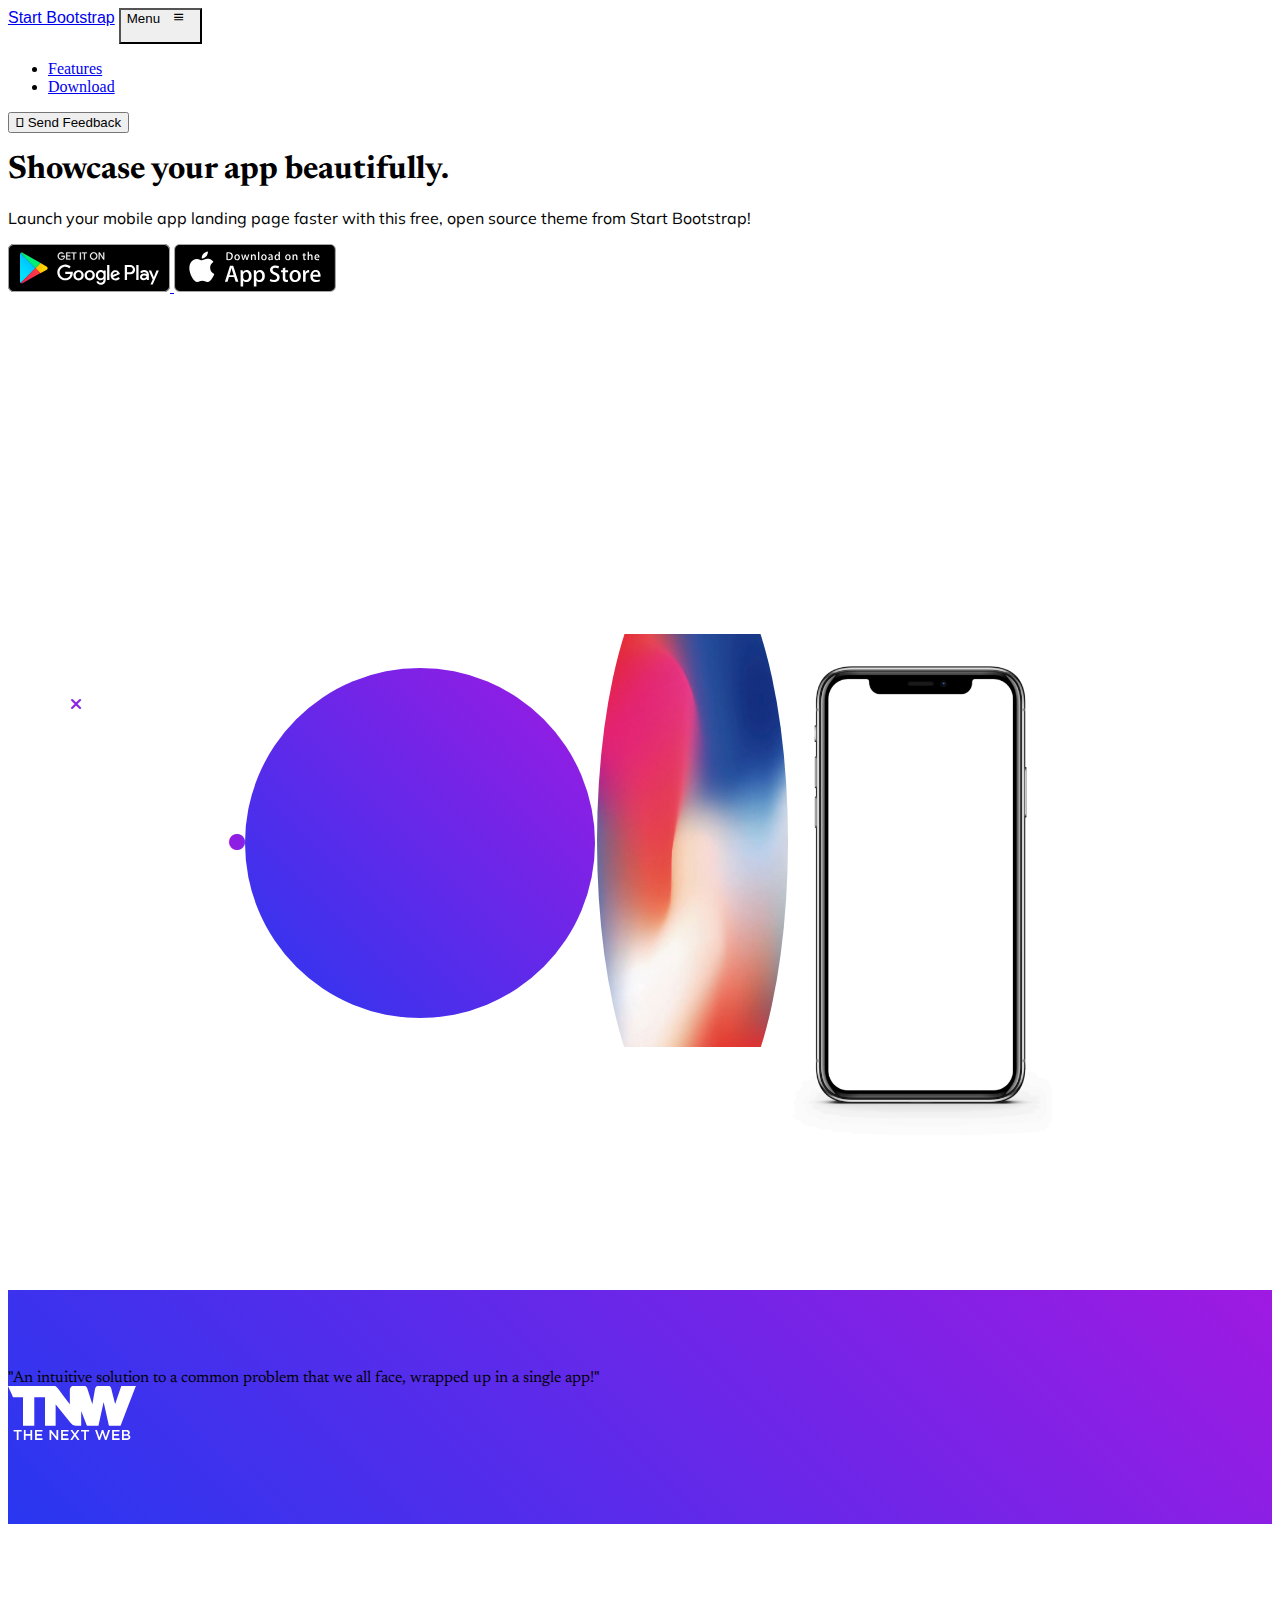
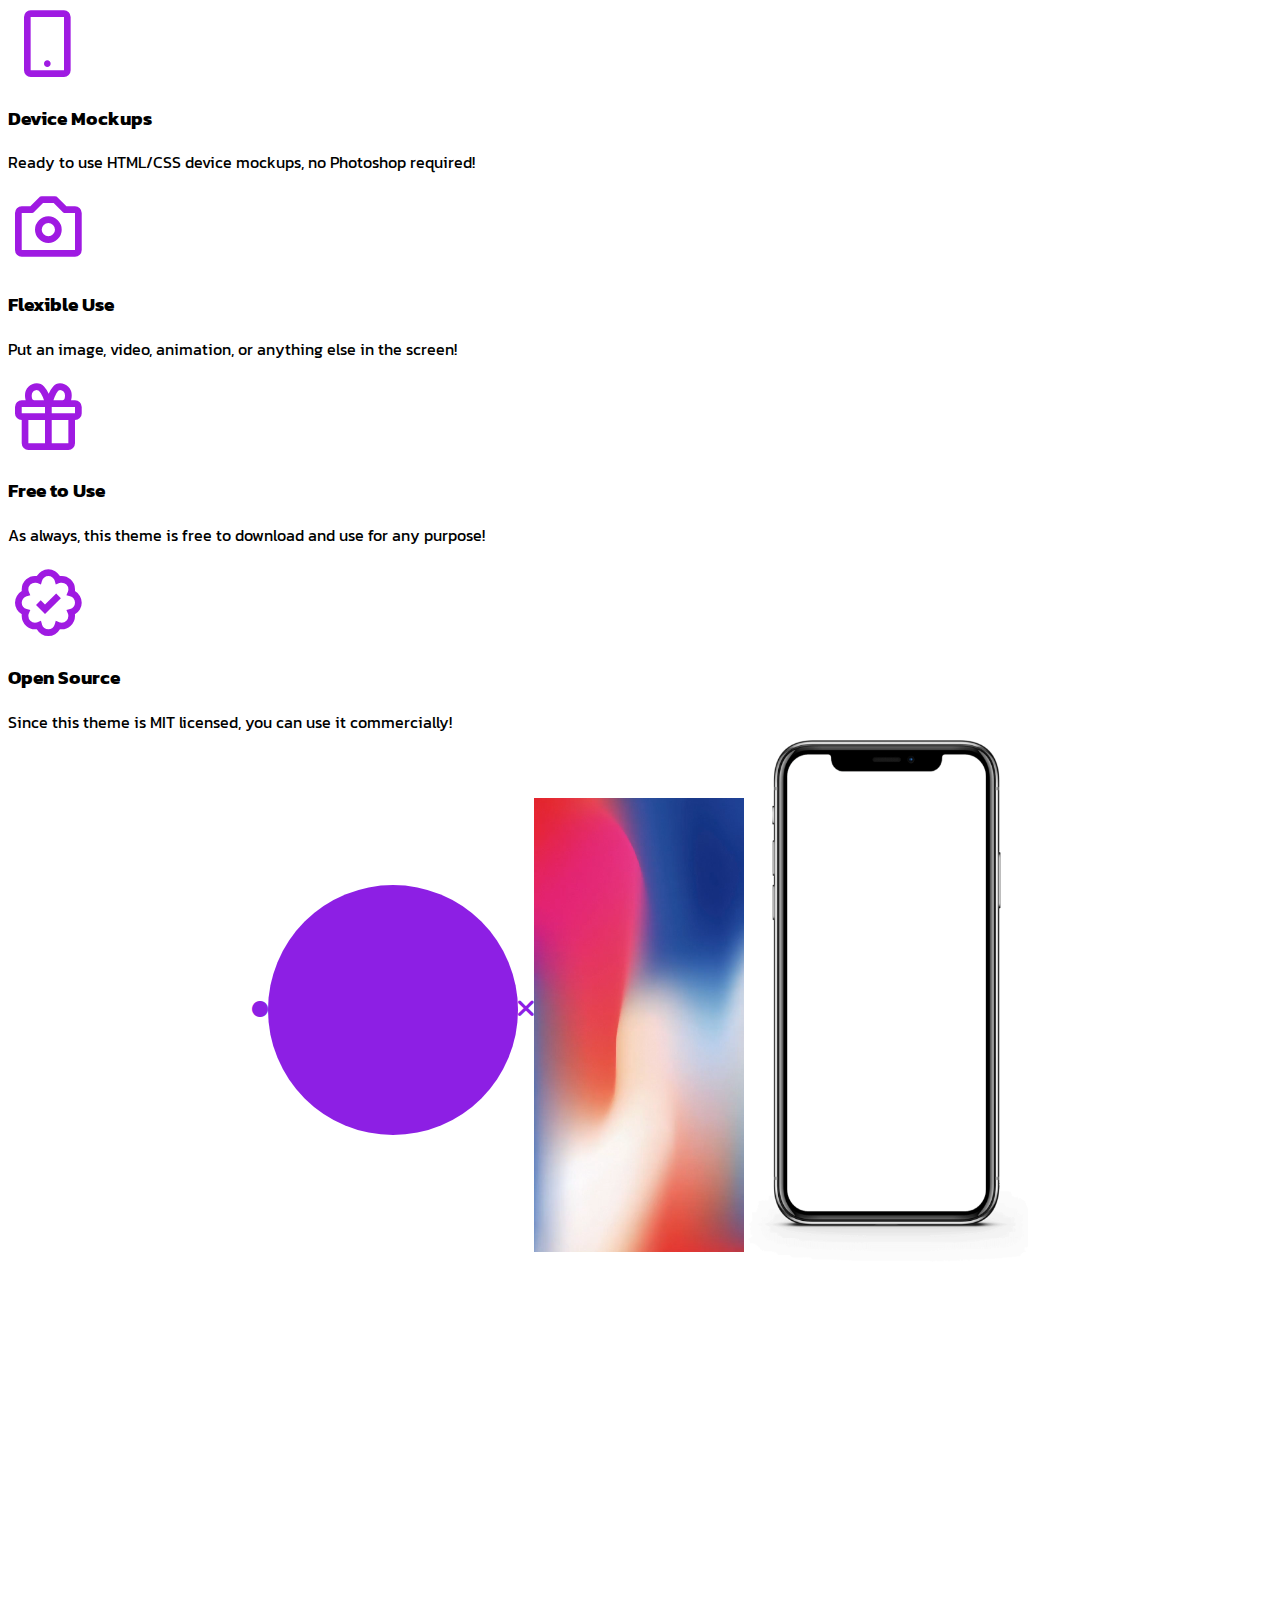
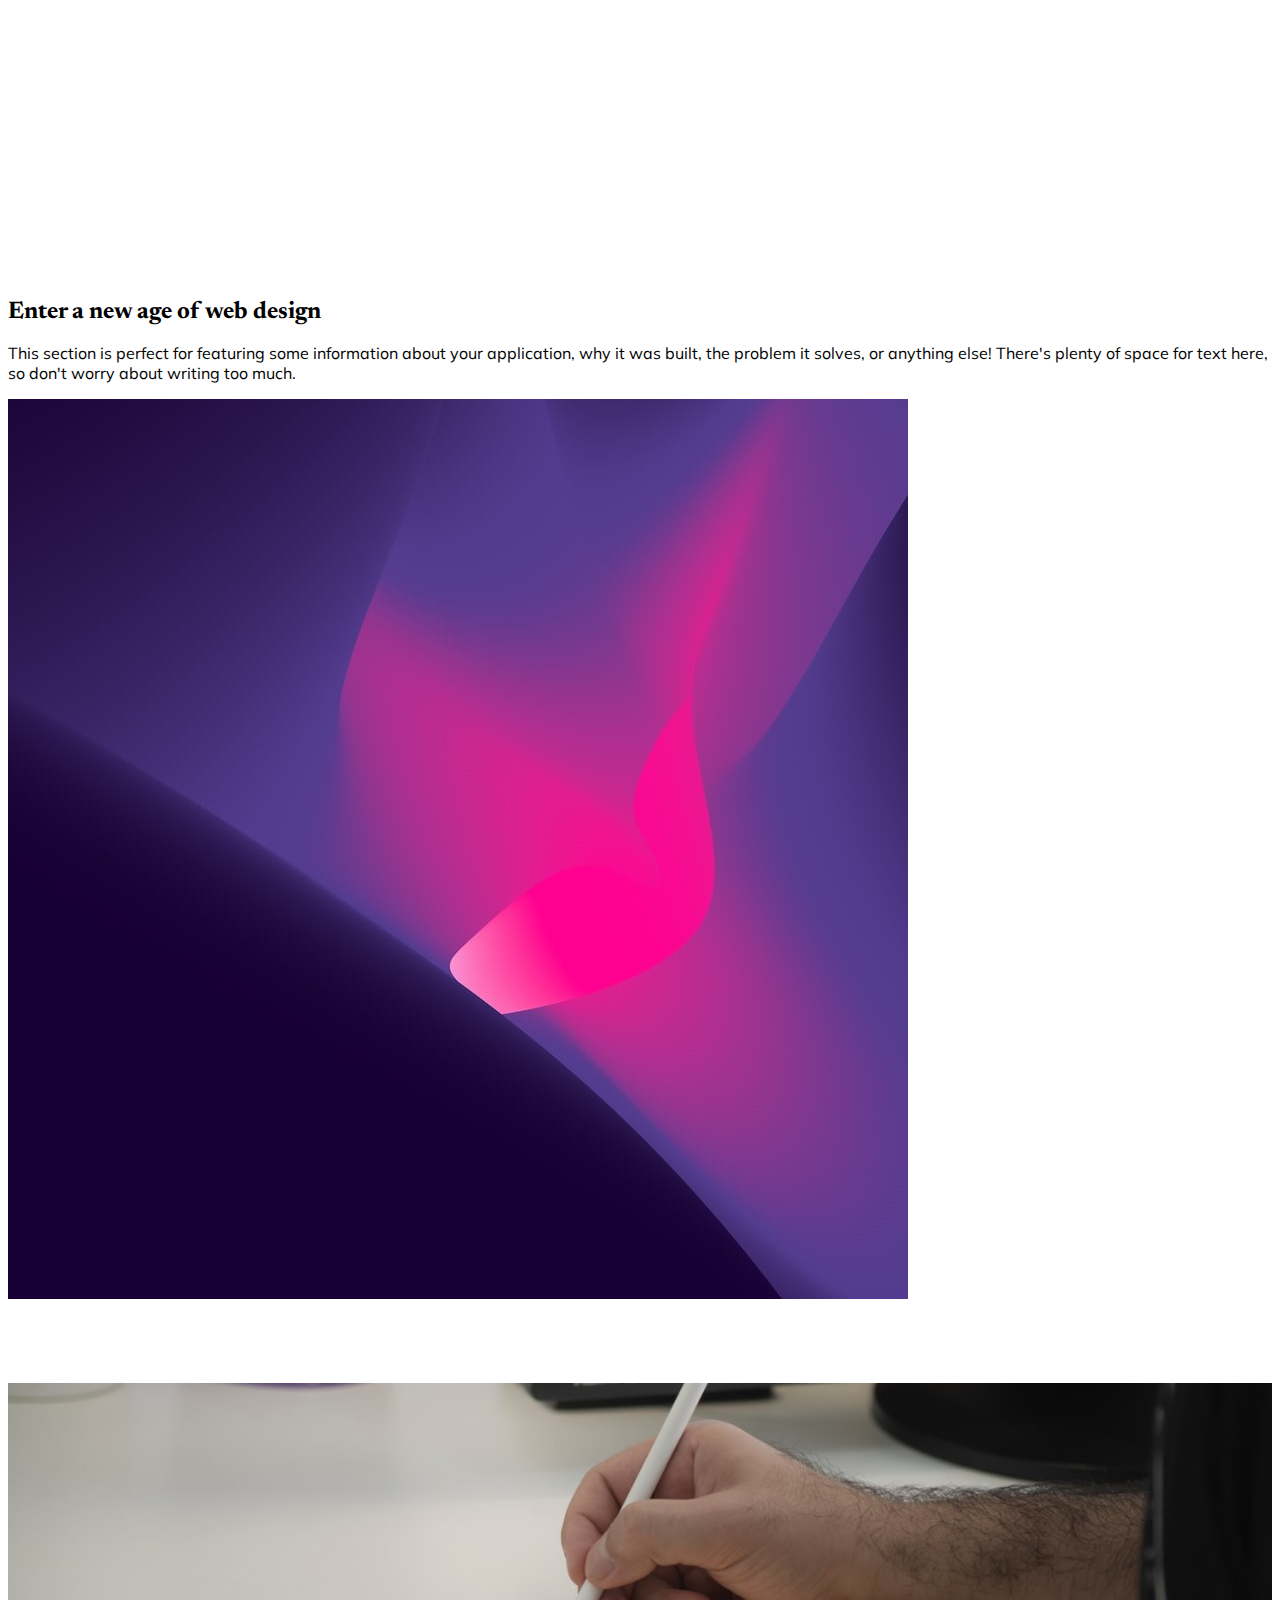
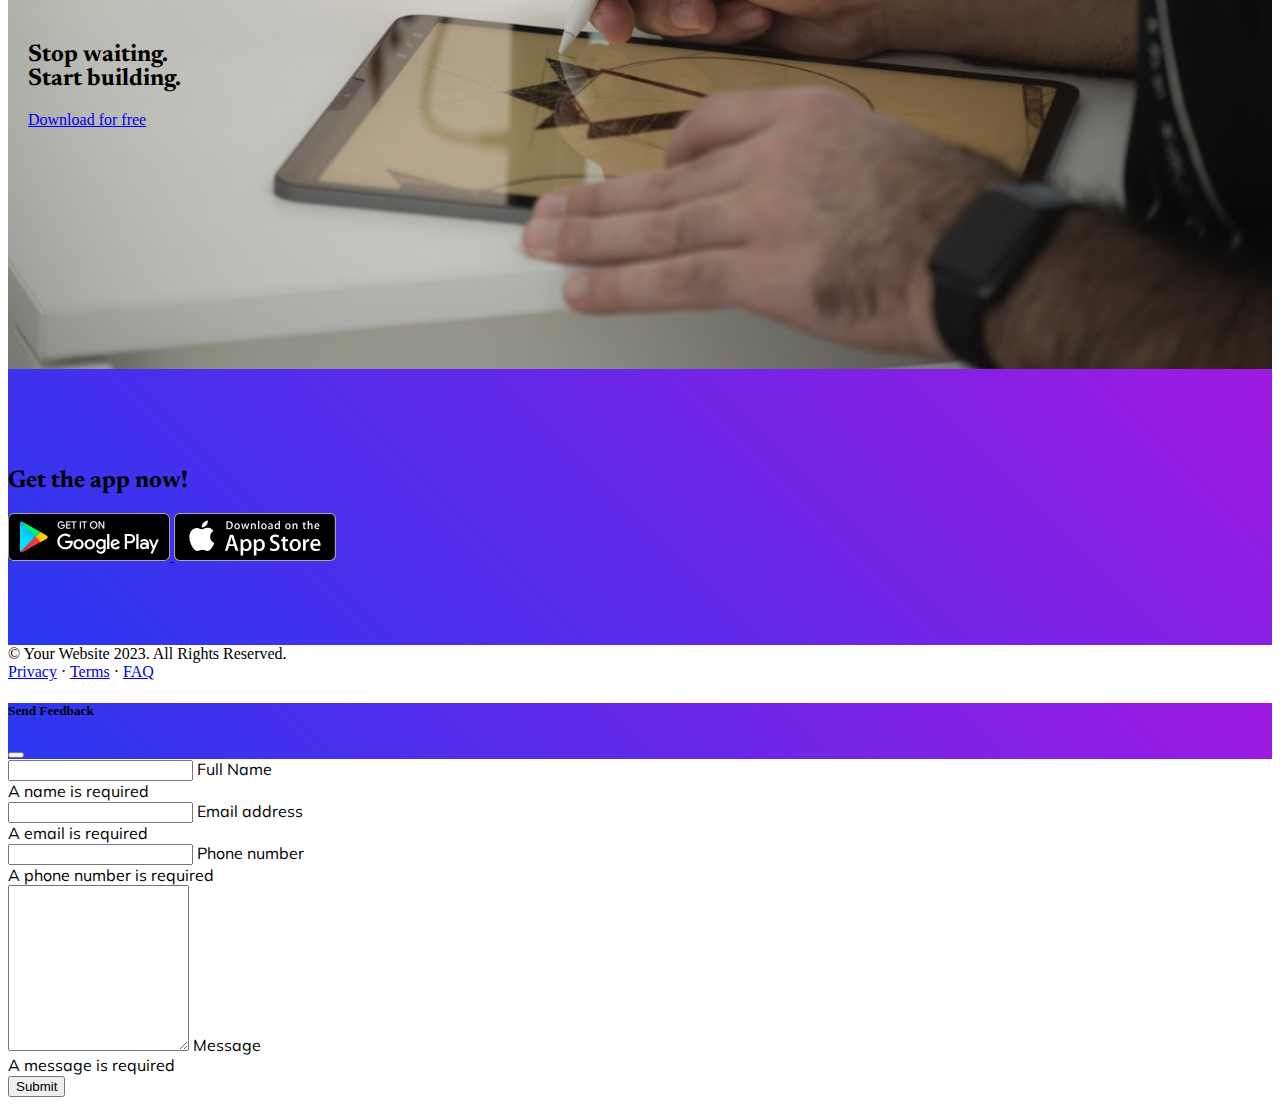
<file: index.html>
<!DOCTYPE html>
<html lang="en">
<head>
    <meta charset="UTF-8">
    <meta name="viewport" content="width=device-width, initial-scale=1.0">
    <title>Document</title>
    <link href="https://cdn.jsdelivr.net/npm/bootstrap@5.0.2/dist/css/bootstrap.min.css" rel="stylesheet" integrity="sha384-EVSTQN3/azprG1Anm3QDgpJLIm9Nao0Yz1ztcQTwFspd3yD65VohhpuuCOmLASjC" crossorigin="anonymous">
    <link href='https://unpkg.com/boxicons@2.1.4/css/boxicons.min.css' rel='stylesheet'>
    <link rel="stylesheet" href="https://cdnjs.cloudflare.com/ajax/libs/font-awesome/6.0.0-beta3/css/all.min.css">
    <link rel="stylesheet" href="style.css">
    <link
      href="https://fonts.googleapis.com/css2?family=Hedvig+Letters+Sans&family=Montserrat:ital,wght@0,200;0,300;0,900;1,100;1,300&family=Newsreader:opsz,wght@6..72,600&family=Roboto:ital,wght@0,100;0,300;0,500;1,100&display=swap"
      rel="stylesheet"
    />
    <link
      href="https://fonts.googleapis.com/css2?family=Hedvig+Letters+Sans&family=Montserrat:ital,wght@0,200;0,300;0,900;1,100;1,300&family=Mulish:wght@300;500&family=Newsreader:opsz,wght@6..72,600&family=Roboto:ital,wght@0,100;0,300;0,500;1,100&display=swap"
      rel="stylesheet"
    />
    <link
      href="https://fonts.googleapis.com/css2?family=Hedvig+Letters+Sans&family=Kanit:wght@500&family=Montserrat:ital,wght@0,200;0,300;0,900;1,100;1,300&family=Mulish:wght@300;500&family=Newsreader:opsz,wght@6..72,600&family=Roboto:ital,wght@0,100;0,300;0,500;1,100&display=swap"
      rel="stylesheet"
    />

    <script src="https://cdn.jsdelivr.net/npm/bootstrap@5.3.3/dist/js/bootstrap.bundle.min.js"></script>    
    <script src="https://cdn.jsdelivr.net/npm/@popperjs/core@2.10.2/dist/umd/popper.min.js"></script>
    <script src="https://cdn.jsdelivr.net/npm/bootstrap@5.0.2/dist/js/bootstrap.bundle.min.js" integrity="sha384-MrcW6ZMFYlzcLA8Nl+NtUVF0sA7MsXsP1UyJoMp4YLEuNSfAP+JcXn/tWtIaxVXM" crossorigin="anonymous"></script>
    <script src="https://stackpath.bootstrapcdn.com/bootstrap/5.1.3/js/bootstrap.min.js"></script>
    
    
</head>
<body>
  <nav class="navbar navbar-expand-lg d-flex navbar-light fixed-top container-fluid position-fixed shadow-sm bg-white fixed-top " style="z-index: 1030;" id="#mainNav">
    <div class="container justify-content-between">
      <a class="navbar-brand fw-bolder text-dark fs-1 ps-lg-3" href="#">Start Bootstrap</a>
      <button class="navbar-toggler border text-dark collapsed " data-bs-toggle="collapse" data-bs-target="#navbarresponsive" aria-controls="navbarresponsive" aria-expanded="false" type="button" style="cursor: pointer; border-color: black;"> Menu
        <i class="bx bx-menu pt-2" style="width: 30px; height: 30px;"></i>
      </button>
      <div class="collapse navbar-collapse " id="navbarresponsive">
        <ul class="navbar-nav ms-auto" >
          <li class="nav-item mx-0 mx-lg-1">
            <a class="nav-link py-3 px-0 px-lg-3 text-dark" href="#features" >Features</a>
          </li>
          <li class="nav-item mx-0 mx-lg-1">
            <a class="nav-link py-3 px-0 px-lg-3 text-dark" href="#download" >Download</a>
          </li>
        </ul>
        <button class="btn btn-primary rounded-pill mb-5 mb-lg-0 px-3" data-bs-target="#sendfeedback" data-bs-toggle="modal">
          <i class="fa-regular fa-comment-dots" id="send2"></i>
          Send Feedback
        </button>
      </div>
    </div>
  </nav>
  <header class="masthead d-flex me-sm-0" >
    <div class="container px-5">
      <div class="row gx-5 align-items-center">
        <div class="col-lg-5">
          <div class="mb-5 mb-lg-0 text-center text-lg-start">
            <h1 class="display-1 lh-1 mb-3 fw-bold" id="show3">Showcase your app beautifully.</h1>
            <p class="lead text-muted mb-5 fw-normal" id="launch3">
              Launch your mobile app landing page faster with this free, open source theme from Start Bootstrap!
            </p>
            <div class="d-flex flex-column flex-lg-row">
              <a class="me-lg-3 mb-4 mb-lg-0" href="#">
                <img class="app-badge" src="image/google-play-badge (1).svg" alt="">
              </a>
              <a href="#">
                <img class="app-badge" src="image/app-store-badge (1).svg" alt="">
              </a>
            </div>
          </div>
        </div>
        <div class="col-lg-7">
          <div class="iphone-div">
            <div class="cir position-absolute ">
              <i class="fa-solid fa-circle fs-3"></i>
            </div>
            <div class="circle bg-gradient-primary-to-secondary position-absolute translate-middle"></div>
            <div class="xma position-absolute">
              <i class="fa-solid fa-xmark fs-3"></i>
            </div>
            <div class=" position-absolute">
              <video class="iphone rounded" src="video/bootstrap vd t-2.mp4" muted="muted" autoplay aria-busy="false" style="top: 1.2%; border-radius: 50%; width: 191px; height: 590px; margin-left: 2px; left: 20px;"></video>
              <img class="position-absolute " src="image/iPhone-Frame-PNG-Photo.png" alt="" height="470px" width="260px" style="left: -14.9%; margin-top:45px; top: 5.6%;">
            </div>
          </div>
        </div>
      </div>
    </div>
  </header>
  <section class="mastname bg-gradient-primary-to-secondary text-center">
    <div class="container px-5">
      <div class="row gx-5 justify-content-center">
        <div class="col-md-8 col-xl-8">
          <div class="h2 fs-1 text-white mb-4" id="show3">
            "An intuitive solution to a common problem that we all face, wrapped up in a single app!"
          </div>
          <img class="img-fluid " src="image/tnw-logo (1)t2.svg" alt="" style="height: 54px;">
        </div>
      </div>
    </div>
  </section>
  <section id="features">
    <div class="container px-5">
      <div class="row gx-5">
        <div class="col-lg-8 order-lg-1 mb-5 mb-lg-0" id="image5">
          <div class="container-fluid px-5">
            <div class="row gx-5">  
              <div class="col-md-6 mb-5">
                <div class="text-center">
                  <i class='mobile bx bx-mobile-alt mb-3'></i>
                  <h3 class="font-alt">Device Mockups</h3>
                  <p class="text-muted mb-0">Ready to use HTML/CSS device mockups, no Photoshop required!</p>
                </div>
              </div>
              <div class="col-md-6 mb-5">
                <div class="text-center">
                  <i class="camera bx bx-camera mb-3"></i>
                  <h3 class="font-alt">Flexible Use</h3>
                  <p class="text-muted mb-0">Put an image, video, animation, or anything else in the screen!</p>
                </div>
              </div>
            </div>
            <div class="row">
              <div class="col-md-6 mb-5 mb-md-0">
                <div class="text-center">
                  <i class='gift bx bx-gift mb-3'></i>
                  <h3 class="font-alt">Free to Use</h3>
                  <p class="text-muted mb-0">As always, this theme is free to download and use for any purpose!</p>
                </div>
              </div>
              <div class="col-md-6">
                <div class="text-center">
                  <i class='check bx bx-badge-check mb-3'></i>
                  <h3 class="font-alt">Open Source</h3>
                  <p class="text-muted mb-0">Since this theme is MIT licensed, you can use it commercially!</p>
                </div>
              </div>
            </div>
          </div>
        </div> 
        <div class="col-lg-4 order-lg-0" id="phone3">
          <div class="iphoner-div ms-sm-5 me-md-5">
            <div class="circl position-absolute">
              <i class="fa-solid fa-circle"></i>
            </div>
            <div class="circler position-absolute translate-middle"></div>
            <div class="xmark position-absolute">
              <i class="fa-solid fa-xmark"></i>
            </div>
            <div class="position-absolute iphoner">
              <video class="iphone rounded" src="video/bootstrap vd t-2.mp4" muted="muted" autoplay aria-busy="false" style="height: 30rem; margin-top: 20px; width: 210px;"></video>
              <img class="position-absolute " src="image/iPhone-Frame-PNG-Photo.png" alt="" height="522px" width="280px" style="left: -14.6%;margin-top: -10px; top: 5.6%; padding-bottom: 4px;">
            </div>
          </div>
        </div>
      </div>
    </div>
  </section>
  <section class="bg-light">
    <div class="container px-5">
      <div class="row gx-5 justify-content-center justify-content-lg-between align-items-center">
        <div class="col-12 col-lg-5">
          <h2 class="display-4 lh-1 fw-bold mb-4" id="show3">Enter a new age of web design</h2>
          <p class="lead fw-normal text-muted mb-5 mb-lg-0" id="launch3">This section is perfect for featuring some information about your application, 
            why it was built, the problem it solves, or anything else! There's plenty of space for text here, 
            so don't worry about writing too much.</p>
        </div>
        <div class="col-sm-8 col-md-6">
          <div class="px-5 px-sm-0">
            <img class="img-fluid rounded-circle" src="image/Boot-img.jpg" alt="">
          </div>
        </div>
      </div>
    </div>
  </section>
  <section class="cta">
    <div class="cta-d">
      <div class="container px-5">
        <h2 class="display-2 lh-1 mb-4 text-white " id="show3">Stop waiting. <br>
          Start building.</h2>
        <a class="btn btn-outline-light rounded-pill" href="#">
            Download for free
        </a>
      </div>
    </div>
  </section>
  <section class="bg-gradient-primary-to-secondary" id="download">
    <div class="container px-5" id="show3">
      <h2 class="text-center font-alt mb-4 text-white">Get the app now!</h2>
      <div class="d-flex flex-column flex-lg-row justify-content-center align-items-center">
        <a class="me-lg-3 mb-4 mb-lg-0" href="#">
          <img class="app-badge" src="image/google-play-badge (1).svg" alt="">
        </a>
        <a href="#">
          <img class="app-badge" src="image/app-store-badge (1).svg" alt="">
        </a>
      </div>
    </div>
  </section>
  <footer class="bg-black text-center py-5 bg-dark">
    <div class="container px-5">
      <div class="text-white-50 text-muted small">
        <div class="mb-2">© Your Website 2023. All Rights Reserved.</div>
        <a class="btn text-muted" href="#!">Privacy</a>
        <span class="mx-1 text-muted">·</span>
        <a class="btn text-muted" href="#!">Terms</a>
        <span class="mx-1 text-muted">·</span>
        <a class="btn text-muted" href="#!">FAQ</a>
      </div>
    </div>
  </footer>
  <div class="modal" id="sendfeedback">
    <div class="modal-dialog">
      <div class="modal-content">
        <div class="modal-header">
          <h5 class="text-white text-center">Send Feedback</h5>
          <button class="btn-close btn-close-white" data-bs-toggle="modal"></button>
        </div>
        <div class="modal-body" id="launch3">
          <form action="">
            <div class="form-floating mb-3 mt-3">
              <input class="form-control" type="text">
              <label for="text">Full Name</label>
              <div class="invalid-feedback">A name is required</div>
            </div>
            <div class="form-floating mb-3 mt-3">
              <input class="form-control" type="email">
              <label for="email">Email address</label>
              <div class="invalid-feedback" >A email is required</div>
            </div>
            <div class="form-floating mb-3 mt-3">
              <input class="form-control" type="tel">
              <label for="text">Phone number</label>
              <div class="invalid-feedback" data-sb-feedback="">A phone number is required</div>
            </div>
            <div class="form-floating mb-3 mt-3">
              <textarea class="form-control" name="Message" id="" style="height: 160px;"></textarea>
              <label for="Message">Message</label>
              <div class="invalid-feedback" data-sb-feedback="">A message is required</div>
            </div>
            <div class="d-grid align-items-center">
              <button class="btn btn-primary rounded-pill text-center px-5 disabled">Submit</button>
            </div>
          </form>
        </div>
      </div>
    </div>
  </div>
</body>
</html>
</file>
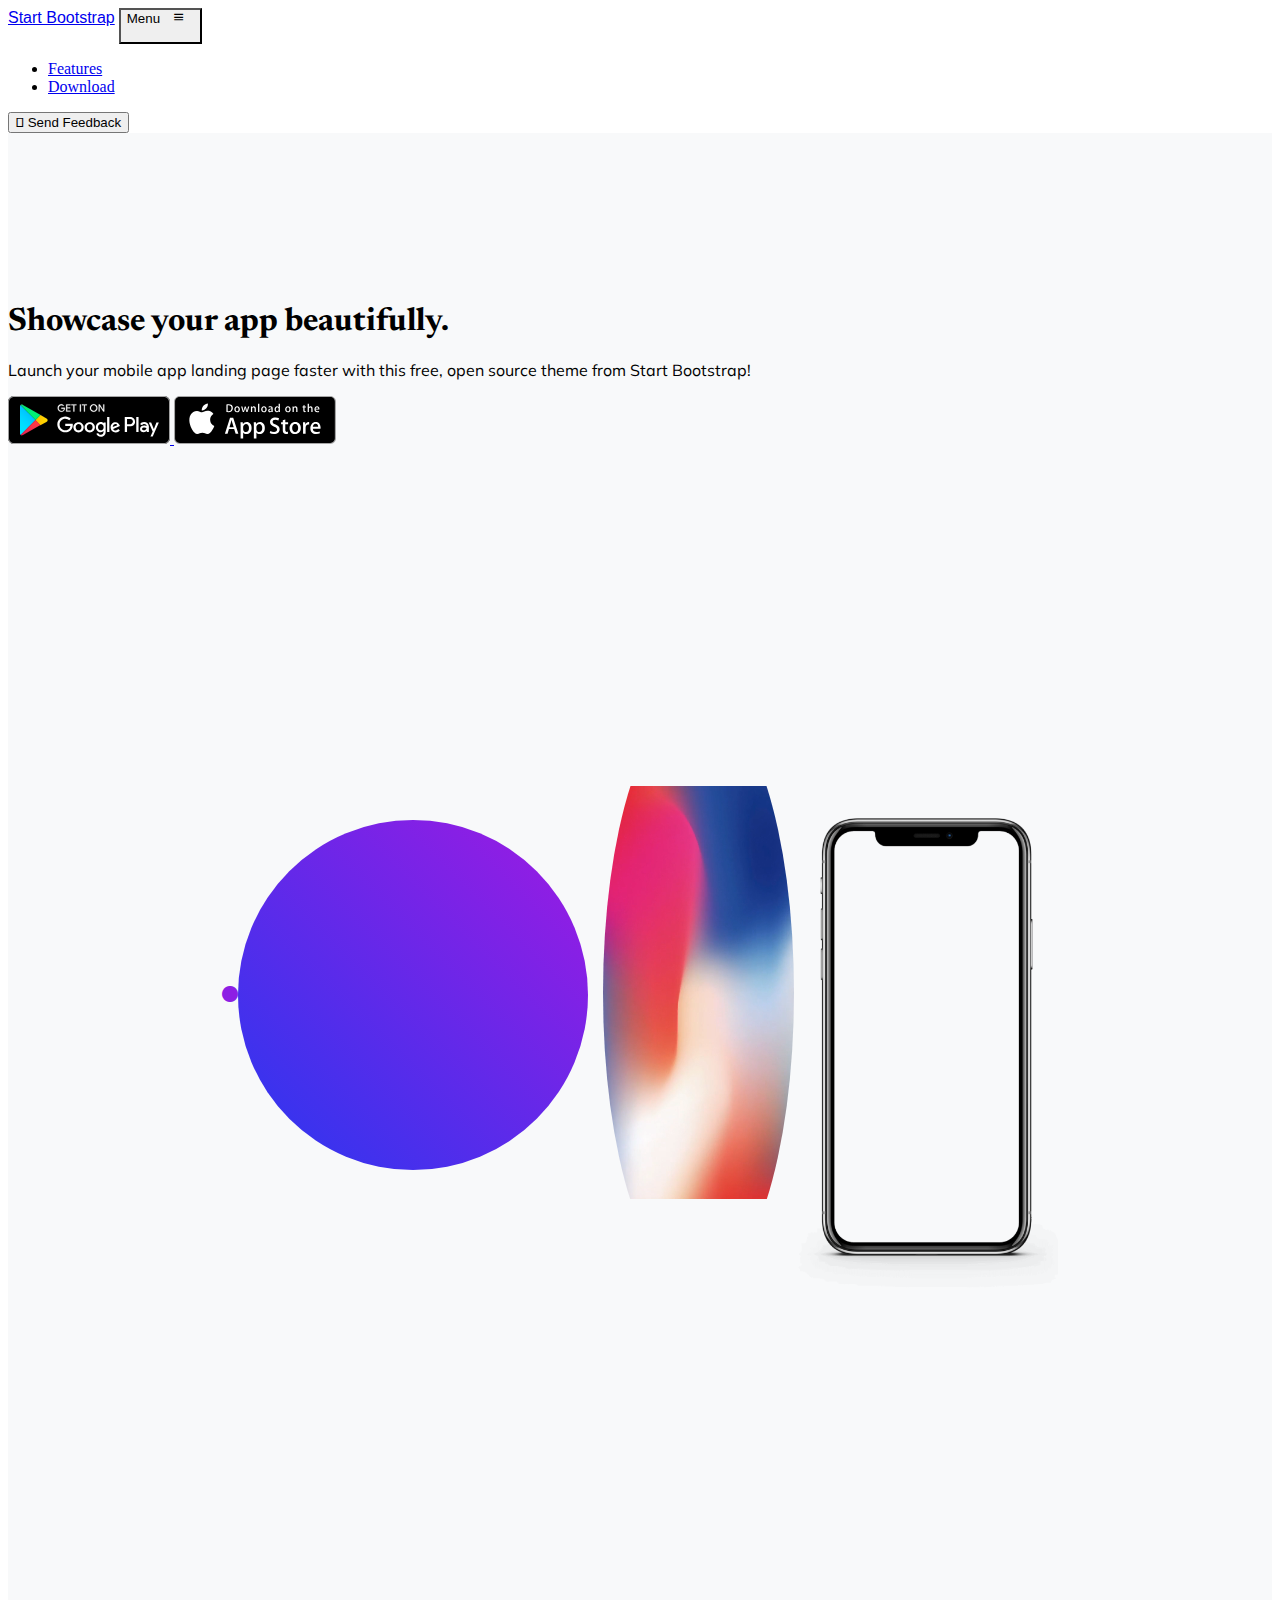
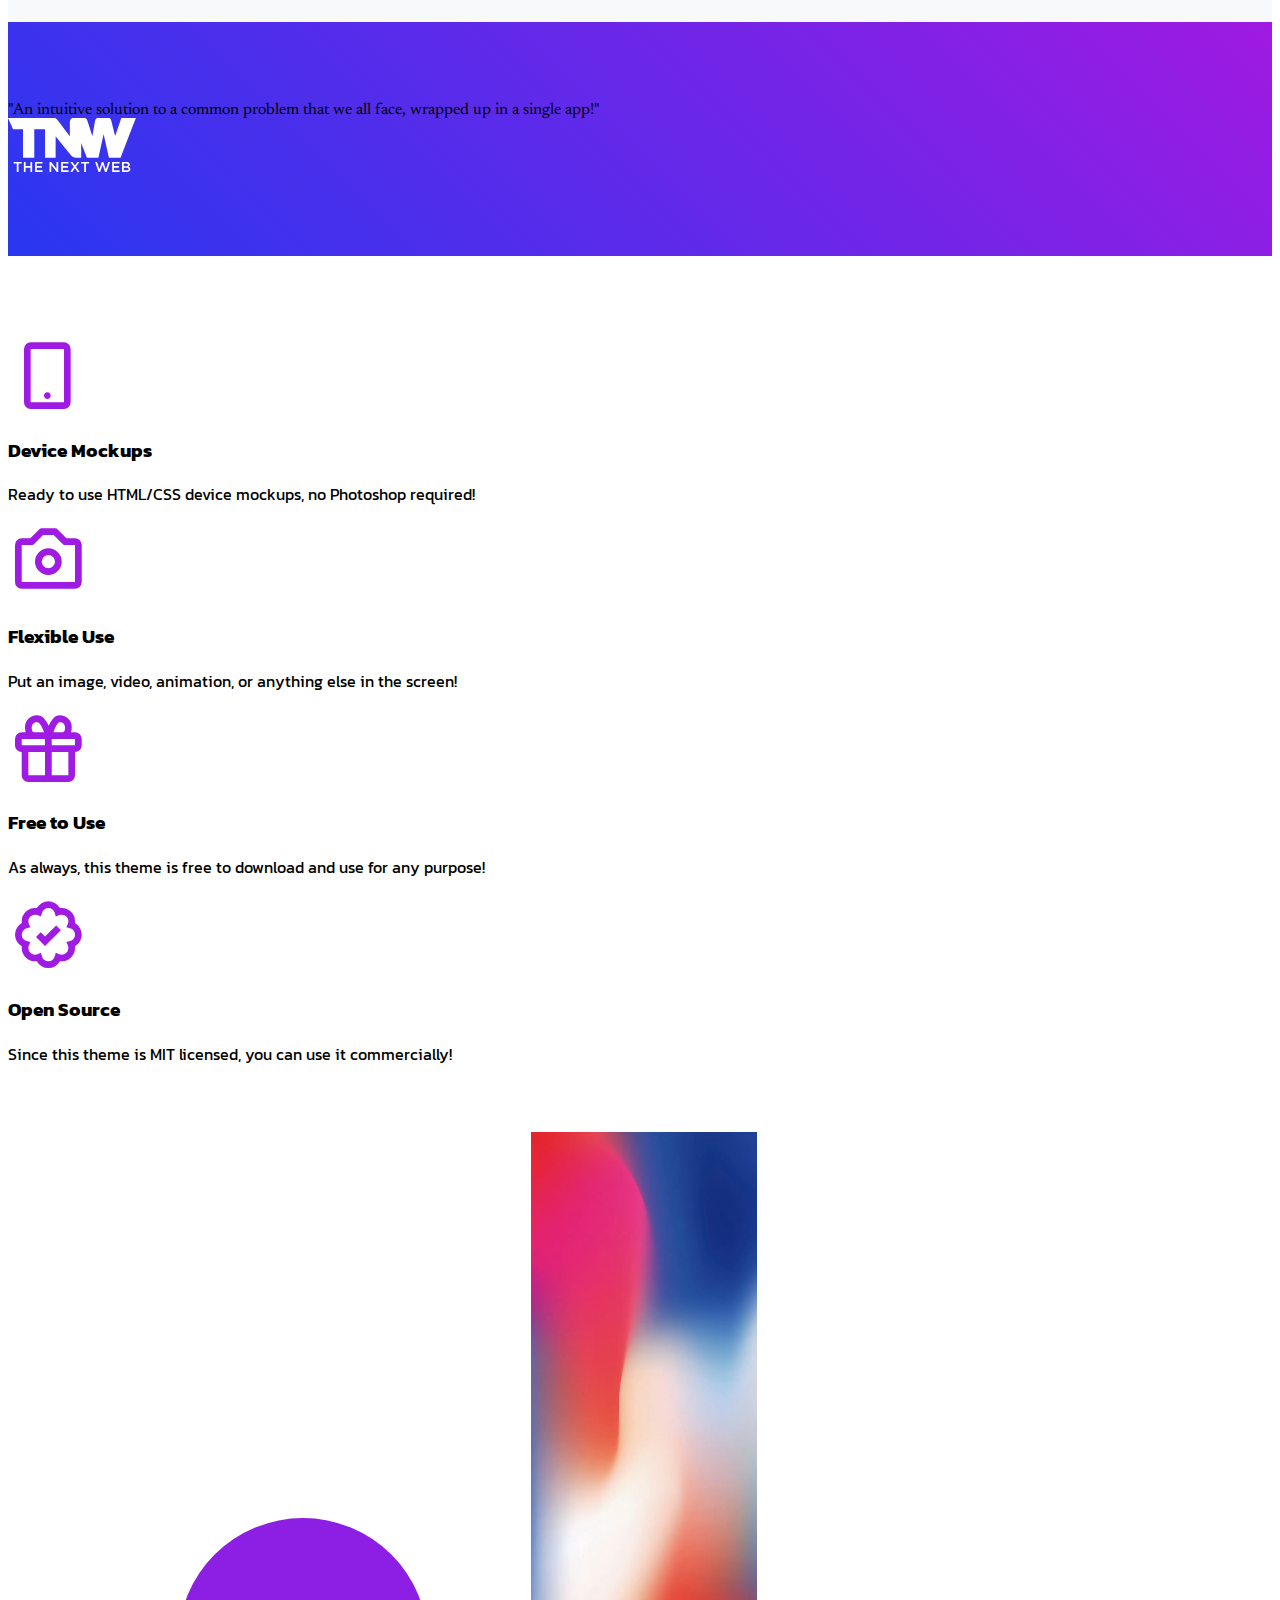
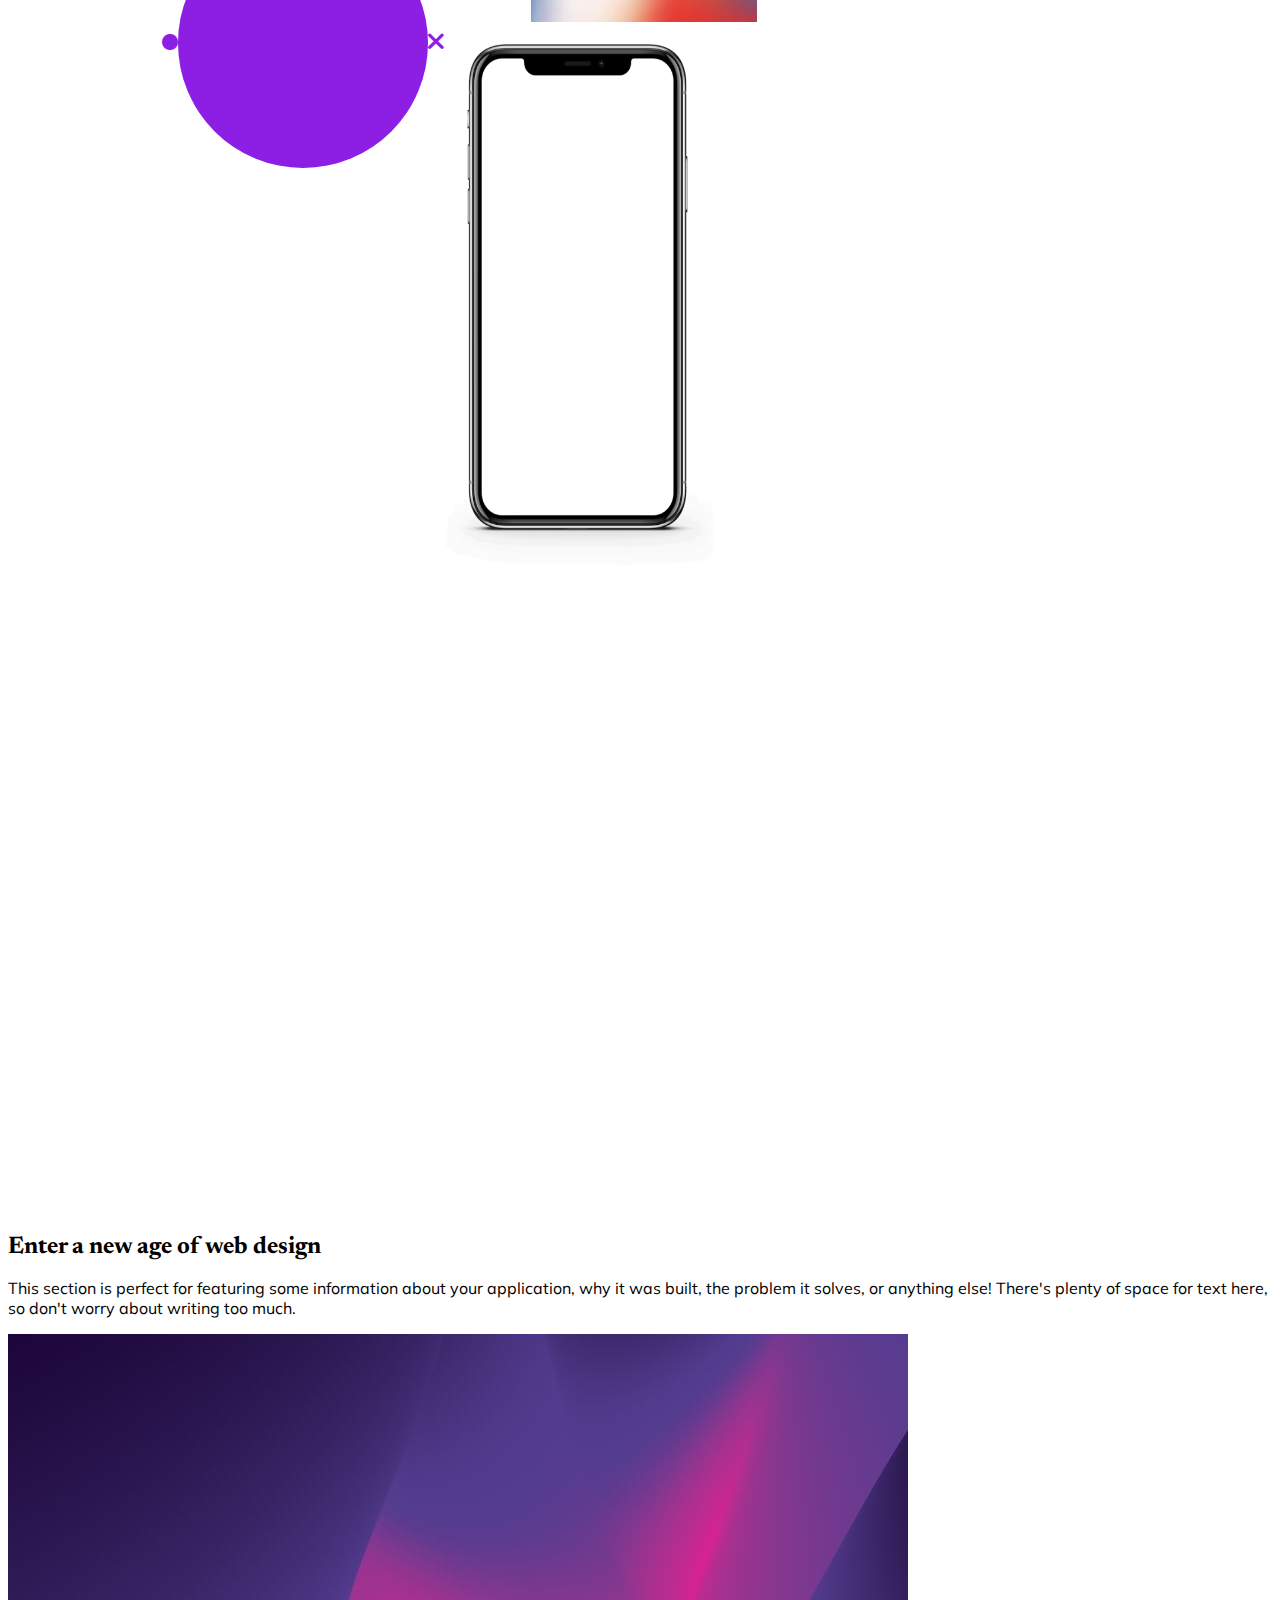
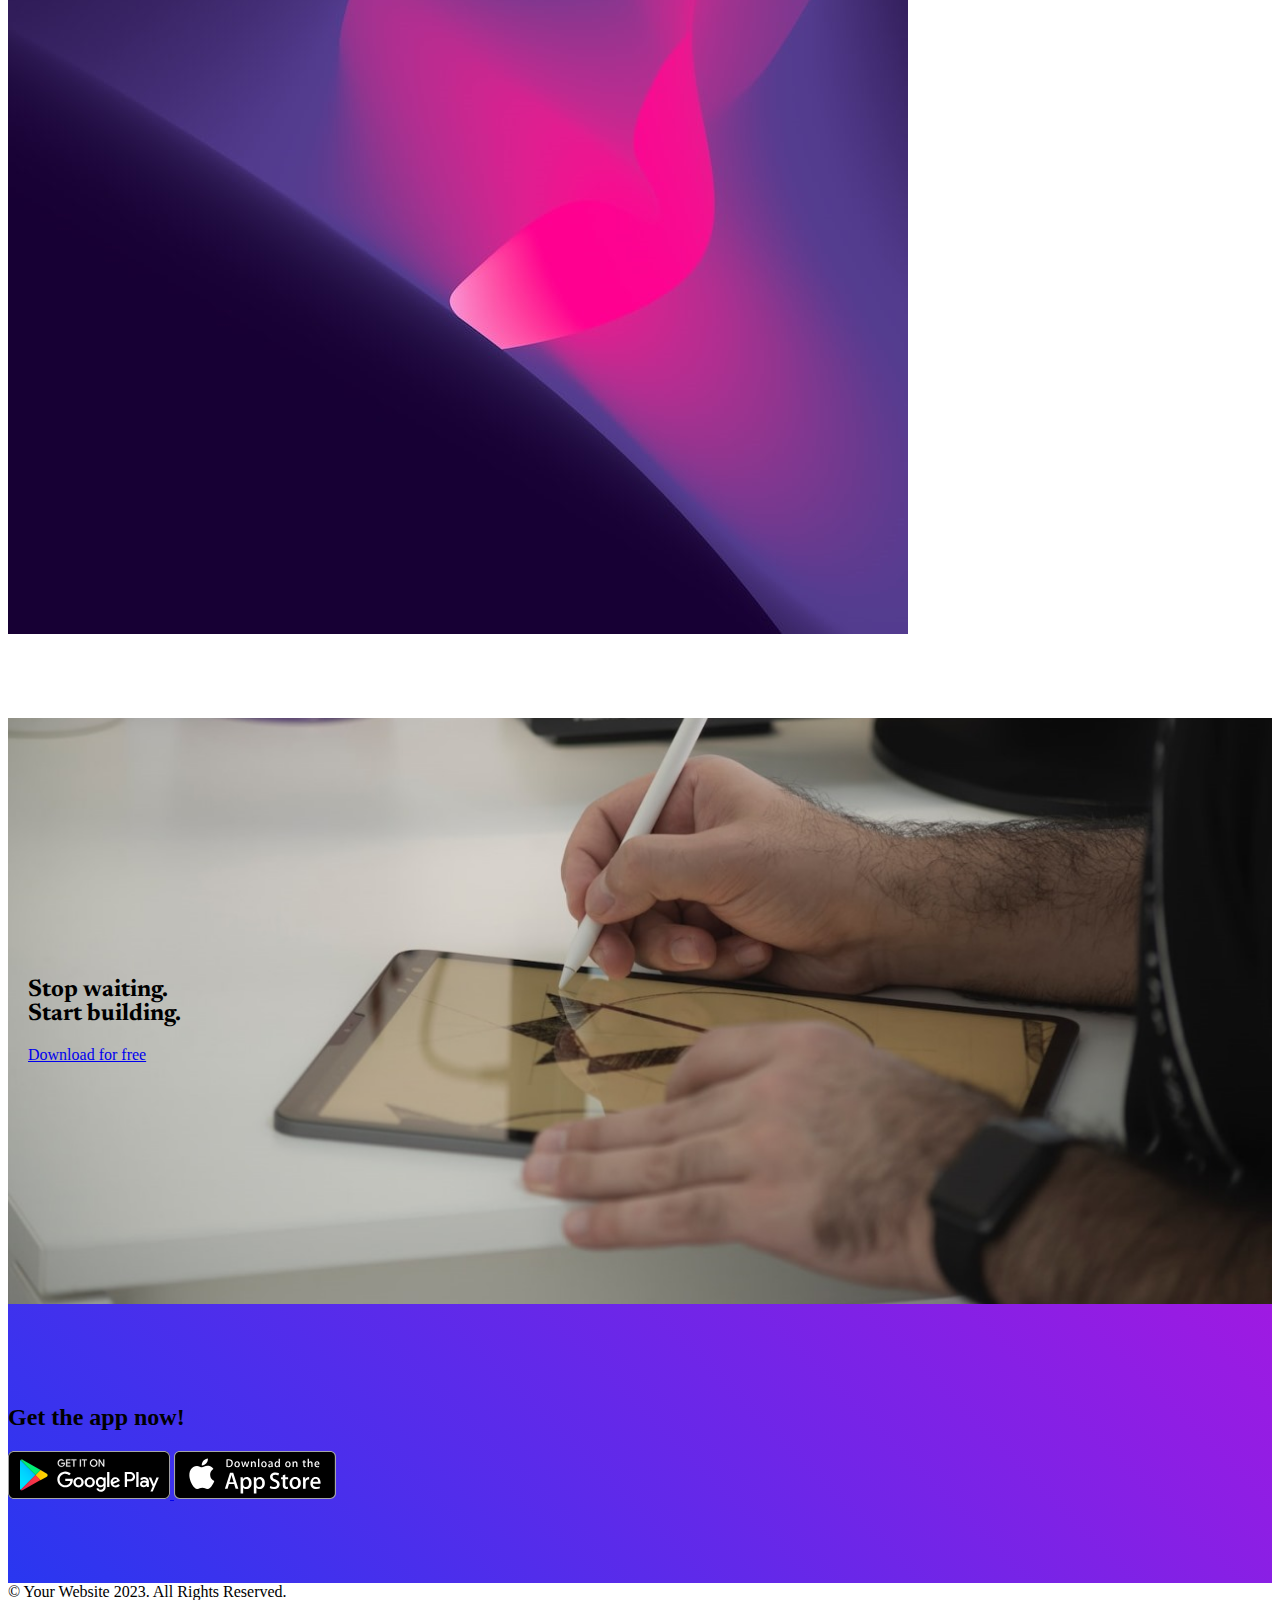
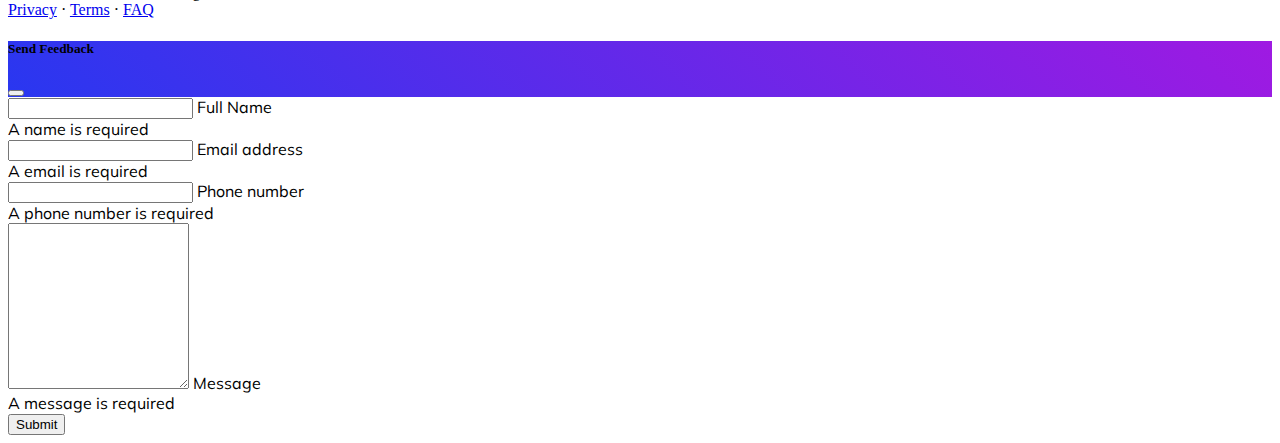
<file: firebase/public/index.html>
<!DOCTYPE html>
<html lang="en">
<head>
    <meta charset="UTF-8">
    <meta name="viewport" content="width=device-width, initial-scale=1.0">
    <title>Document</title>
    <link href="https://cdn.jsdelivr.net/npm/bootstrap@5.0.2/dist/css/bootstrap.min.css" rel="stylesheet" integrity="sha384-EVSTQN3/azprG1Anm3QDgpJLIm9Nao0Yz1ztcQTwFspd3yD65VohhpuuCOmLASjC" crossorigin="anonymous">
    <link href='https://unpkg.com/boxicons@2.1.4/css/boxicons.min.css' rel='stylesheet'>
    <link rel="stylesheet" href="https://cdnjs.cloudflare.com/ajax/libs/font-awesome/6.0.0-beta3/css/all.min.css">
    <link rel="stylesheet" href="style.css">
    <link
      href="https://fonts.googleapis.com/css2?family=Hedvig+Letters+Sans&family=Montserrat:ital,wght@0,200;0,300;0,900;1,100;1,300&family=Newsreader:opsz,wght@6..72,600&family=Roboto:ital,wght@0,100;0,300;0,500;1,100&display=swap"
      rel="stylesheet"
    />
    <link
      href="https://fonts.googleapis.com/css2?family=Hedvig+Letters+Sans&family=Montserrat:ital,wght@0,200;0,300;0,900;1,100;1,300&family=Mulish:wght@300;500&family=Newsreader:opsz,wght@6..72,600&family=Roboto:ital,wght@0,100;0,300;0,500;1,100&display=swap"
      rel="stylesheet"
    />
    <link
      href="https://fonts.googleapis.com/css2?family=Hedvig+Letters+Sans&family=Kanit:wght@500&family=Montserrat:ital,wght@0,200;0,300;0,900;1,100;1,300&family=Mulish:wght@300;500&family=Newsreader:opsz,wght@6..72,600&family=Roboto:ital,wght@0,100;0,300;0,500;1,100&display=swap"
      rel="stylesheet"
    />

    <script src="https://cdn.jsdelivr.net/npm/bootstrap@5.3.3/dist/js/bootstrap.bundle.min.js"></script>    
    <script src="https://cdn.jsdelivr.net/npm/@popperjs/core@2.10.2/dist/umd/popper.min.js"></script>
    <script src="https://cdn.jsdelivr.net/npm/bootstrap@5.0.2/dist/js/bootstrap.bundle.min.js" integrity="sha384-MrcW6ZMFYlzcLA8Nl+NtUVF0sA7MsXsP1UyJoMp4YLEuNSfAP+JcXn/tWtIaxVXM" crossorigin="anonymous"></script>
    <script src="https://stackpath.bootstrapcdn.com/bootstrap/5.1.3/js/bootstrap.min.js"></script>
    
    
</head>
<body>
  <nav class="navbar navbar-expand-lg d-flex navbar-light fixed-top container-fluid position-fixed shadow-sm bg-white fixed-top " style="z-index: 1030;" id="#mainNav">
    <div class="container justify-content-between">
      <a class="navbar-brand fw-bolder text-dark fs-1 ps-lg-3" href="#">Start Bootstrap</a>
      <button class="navbar-toggler border text-dark collapsed " data-bs-toggle="collapse" data-bs-target="#navbarresponsive" aria-controls="navbarresponsive" aria-expanded="false" type="button" style="cursor: pointer; border-color: black;"> Menu
        <i class="bx bx-menu pt-2" style="width: 30px; height: 30px;"></i>
      </button>
      <div class="collapse navbar-collapse " id="navbarresponsive">
        <ul class="navbar-nav ms-auto" >
          <li class="nav-item mx-0 mx-lg-1">
            <a class="nav-link py-3 px-0 px-lg-3 text-dark" href="#features" >Features</a>
          </li>
          <li class="nav-item mx-0 mx-lg-1">
            <a class="nav-link py-3 px-0 px-lg-3 text-dark" href="#download" >Download</a>
          </li>
        </ul>
        <button class="btn btn-primary rounded-pill mb-5 mb-lg-0 px-3" data-bs-target="#sendfeedback" data-bs-toggle="modal">
          <i class="fa-regular fa-comment-dots" id="send2"></i>
          Send Feedback
        </button>
      </div>
    </div>
  </nav>
  <header class="masthead d-flex me-sm-0" >
    <div class="container px-5">
      <div class="row gx-5 align-items-center">
        <div class="col-lg-6">
          <div class="mb-5 mb-lg-0 text-center text-lg-start">
            <h1 class="display-1 lh-1 mb-3 fw-bold" id="show3">Showcase your app beautifully.</h1>
            <p class="lead text-muted mb-5 fw-normal" id="launch3">
              Launch your mobile app landing page faster with this free, open source theme from Start Bootstrap!
            </p>
            <div class="d-flex flex-column flex-lg-row">
              <a class="me-lg-3 mb-4 mb-lg-0" href="#">
                <img class="app-badge" src="image/google-play-badge (1).svg" alt="">
              </a>
              <a href="#">
                <img class="app-badge" src="image/app-store-badge (1).svg" alt="">
              </a>
            </div>
          </div>
        </div>
        <div class="col-lg-6">
          <div class="iphone-div">
            <div class="cir position-absolute ">
              <i class="fa-solid fa-circle fs-3"></i>
            </div>
            <div class="circle bg-gradient-primary-to-secondary position-absolute translate-middle"></div>
            <div class="xma position-absolute">
              <i class="fa-solid fa-xmark fs-3"></i>
            </div>
            <div class=" position-absolute">
              <video class="iphone rounded" src="video/bootstrap vd t-2.mp4" muted="muted" autoplay aria-busy="false" style="top: 1.2%; border-radius: 50%; width: 191px; height: 590px; margin-left: 15px;"></video>
              <img class="position-absolute " src="image/iPhone-Frame-PNG-Photo.png" alt="" height="470px" width="260px" style="left: -6.9%; margin-top:45px; top: 5.6%;">
            </div>
          </div>
        </div>
      </div>
    </div>
  </header>
  <section class="mastname bg-gradient-primary-to-secondary text-center">
    <div class="container px-5">
      <div class="row gx-5 justify-content-center">
        <div class="col-md-8 col-xl-8">
          <div class="h2 fs-1 text-white mb-4" id="show3">
            "An intuitive solution to a common problem that we all face, wrapped up in a single app!"
          </div>
          <img class="img-fluid " src="image/tnw-logo (1)t2.svg" alt="" style="height: 54px;">
        </div>
      </div>
    </div>
  </section>
  <section id="features">
    <div class="container px-5">
      <div class="row gx-5">
        <div class="col-lg-8 order-lg-1 mb-5 mb-lg-0" id="image5">
          <div class="container-fluid px-5">
              <div class="row gx-5">  
                <div class="col-md-6 mb-5">
                      <div class="text-center">
                          <i class='mobile bx bx-mobile-alt mb-3'></i>
                          <h3 class="font-alt">Device Mockups</h3>
                          <p class="text-muted mb-0">Ready to use HTML/CSS device mockups, no Photoshop required!</p>
                      </div>
                  </div>
                  <div class="col-md-6 mb-5">
                      <div class="text-center">
                          <i class="camera bx bx-camera mb-3"></i>
                          <h3 class="font-alt">Flexible Use</h3>
                          <p class="text-muted mb-0">Put an image, video, animation, or anything else in the screen!</p>
                      </div>
                  </div>
              </div>
              <div class="row">
                  <div class="col-md-6 mb-5 mb-md-0">
                      <div class="text-center">
                          <i class='gift bx bx-gift mb-3'></i>
                          <h3 class="font-alt">Free to Use</h3>
                          <p class="text-muted mb-0">As always, this theme is free to download and use for any purpose!</p>
                      </div>
                  </div>
                  <div class="col-md-6">
                      <div class="text-center">
                          <i class='check bx bx-badge-check mb-3'></i>
                          <h3 class="font-alt">Open Source</h3>
                          <p class="text-muted mb-0">Since this theme is MIT licensed, you can use it commercially!</p>
                      </div>
                  </div>
              </div>
          </div>
          </div> 
        <div class="col-lg-4 order-lg-0">
            <div class="iphoner-div">
              <div class="circl position-absolute">
                <i class="fa-solid fa-circle"></i>
              </div>
              <div class="circler position-absolute translate-middle"></div>
              <div class="xmark position-absolute">
                <i class="fa-solid fa-xmark"></i>
              </div>
              <div class="position-absolute iphoner">
                <video class="iphone rounded" src="video/bootstrap vd t-2.mp4" muted="muted" autoplay aria-busy="false" style=" border-radius: 30px; padding-right:50%; width: 400px; height: 490px; padding-top: 50px;"></video>
                <img class="position-absolute " src="image/iPhone-Frame-PNG-Photo.png" alt="" height="522px" width="270px" style="left: -8.6%;margin-top: 18px; top: 5.6%; padding-bottom: 35px;">
              </div>
            </div>
          </div>
      </div>
    </div>
  </section>
  <section class="bg-light">
    <div class="container px-5">
      <div class="row gx-5 justify-content-center justify-content-lg-between align-items-center">
        <div class="col-12 col-lg-5">
          <h2 class="display-4 lh-1 fw-bold mb-4" id="show3">Enter a new age of web design</h2>
          <p class="lead fw-normal text-muted mb-5 mb-lg-0" id="launch3">This section is perfect for featuring some information about your application, 
            why it was built, the problem it solves, or anything else! There's plenty of space for text here, 
            so don't worry about writing too much.</p>
        </div>
        <div class="col-sm-8 col-md-6">
          <div class="px-5 px-sm-0">
            <img class="img-fluid rounded-circle" src="image/Boot-img.jpg" alt="">
          </div>
        </div>
      </div>
    </div>
  </section>
  <section class="cta">
    <div class="cta-d">
      <div class="container px-5">
        <h2 class="display-2 lh-1 mb-4 text-white " id="show3">Stop waiting. <br>
          Start building.</h2>
        <a class="btn btn-outline-light rounded-pill" href="#">
            Download for free
        </a>
      </div>
    </div>
  </section>
  <section class="bg-gradient-primary-to-secondary" id="download">
    <div class="container px-5">
      <h2 class="text-center font-alt mb-4 text-white">Get the app now!</h2>
      <div class="d-flex flex-column flex-lg-row justify-content-center align-items-center">
        <a class="me-lg-3 mb-4 mb-lg-0" href="#">
          <img class="app-badge" src="image/google-play-badge (1).svg" alt="">
        </a>
        <a href="#">
          <img class="app-badge" src="image/app-store-badge (1).svg" alt="">
        </a>
      </div>
    </div>
  </section>
  <footer class="bg-black text-center py-5 bg-dark">
    <div class="container px-5">
      <div class="text-white-50 text-muted small">
        <div class="mb-2">© Your Website 2023. All Rights Reserved.</div>
        <a class="btn text-muted" href="#!">Privacy</a>
        <span class="mx-1 text-muted">·</span>
        <a class="btn text-muted" href="#!">Terms</a>
        <span class="mx-1 text-muted">·</span>
        <a class="btn text-muted" href="#!">FAQ</a>
      </div>
    </div>
  </footer>
  <div class="modal" id="sendfeedback">
    <div class="modal-dialog">
      <div class="modal-content">
        <div class="modal-header">
          <h5 class="text-white text-center">Send Feedback</h5>
          <button class="btn-close btn-close-white" data-bs-toggle="modal"></button>
        </div>
        <div class="modal-body" id="launch3">
          <form action="">
            <div class="form-floating mb-3 mt-3">
              <input class="form-control" type="text">
              <label for="text">Full Name</label>
              <div class="invalid-feedback">A name is required</div>
            </div>
            <div class="form-floating mb-3 mt-3">
              <input class="form-control" type="email">
              <label for="email">Email address</label>
              <div class="invalid-feedback" >A email is required</div>
            </div>
            <div class="form-floating mb-3 mt-3">
              <input class="form-control" type="tel">
              <label for="text">Phone number</label>
              <div class="invalid-feedback" data-sb-feedback="">A phone number is required</div>
            </div>
            <div class="form-floating mb-3 mt-3">
              <textarea class="form-control" name="Message" id="" style="height: 160px;"></textarea>
              <label for="Message">Message</label>
              <div class="invalid-feedback" data-sb-feedback="">A message is required</div>
            </div>
            <div class="d-grid align-items-center">
              <button class="btn btn-primary rounded-pill text-center px-5 disabled">Submit</button>
            </div>
          </form>
        </div>
      </div>
    </div>
  </div>
</body>
</html>
</file>
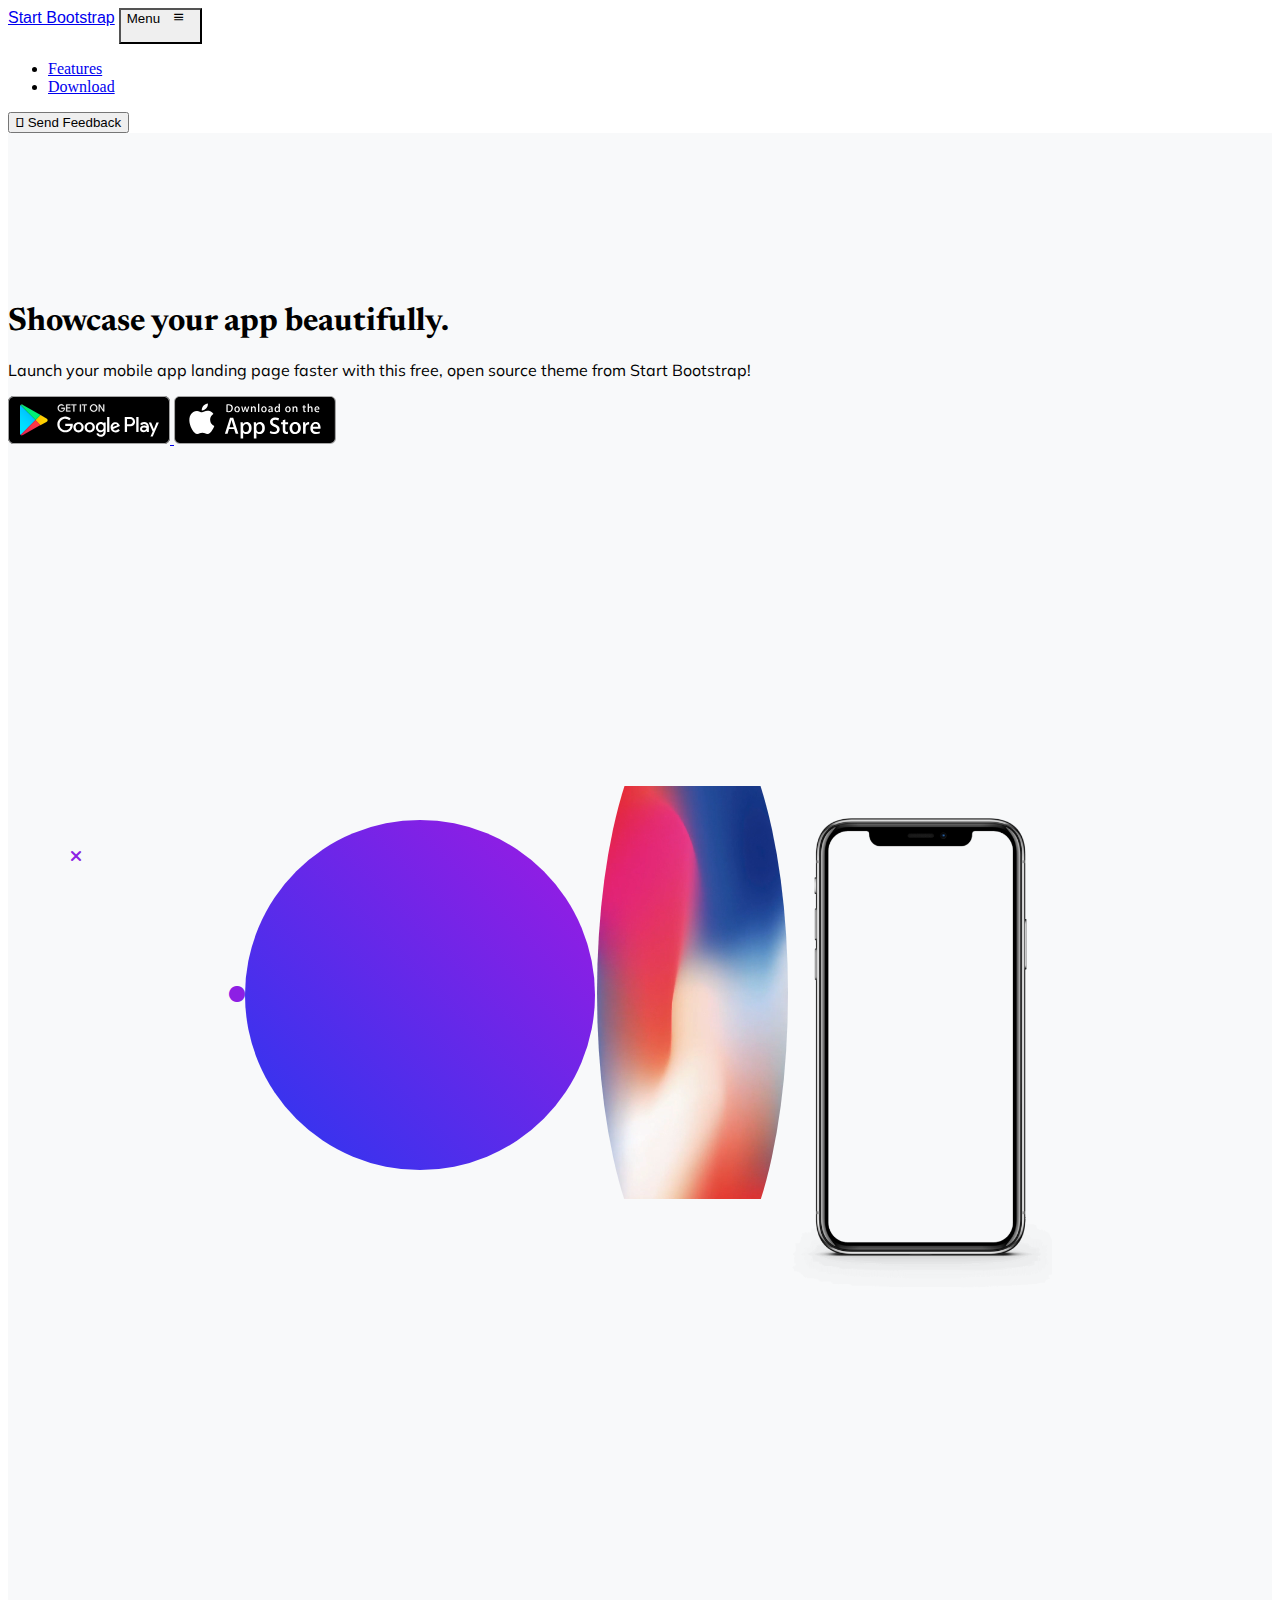
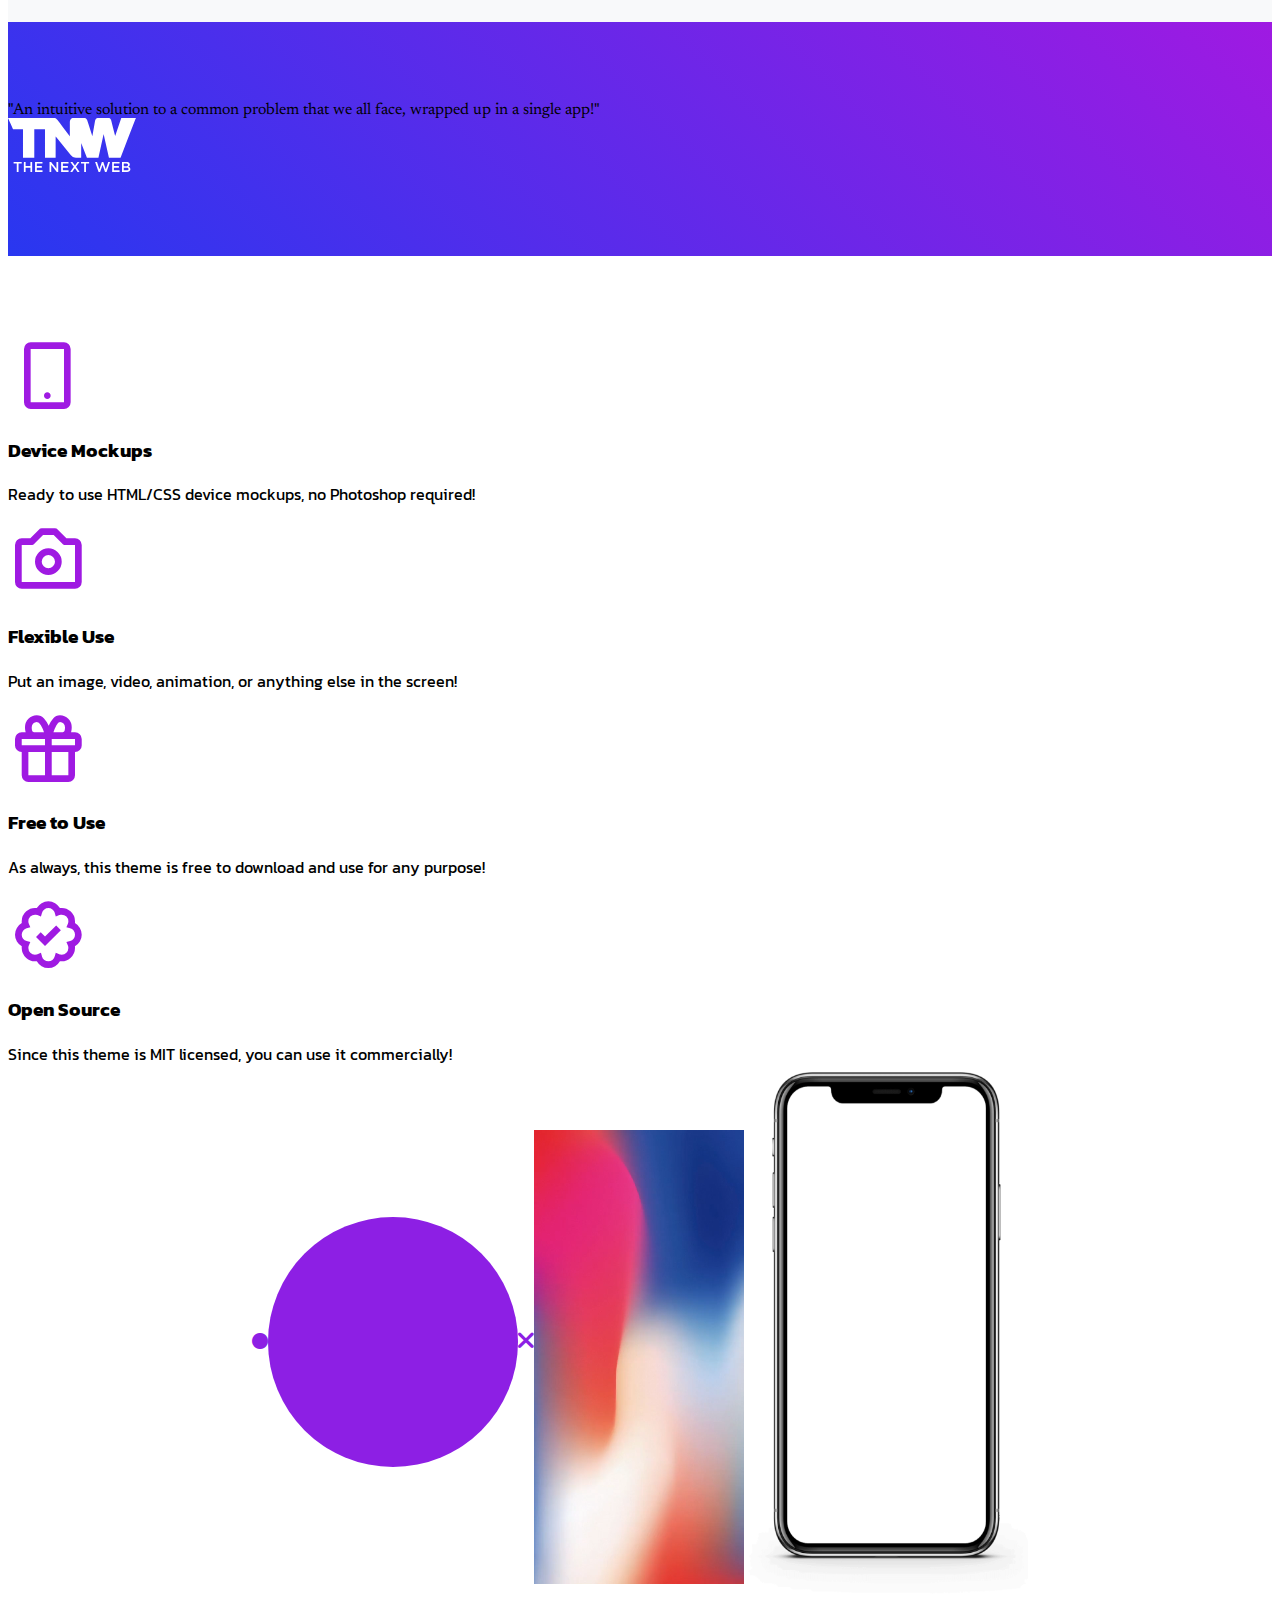
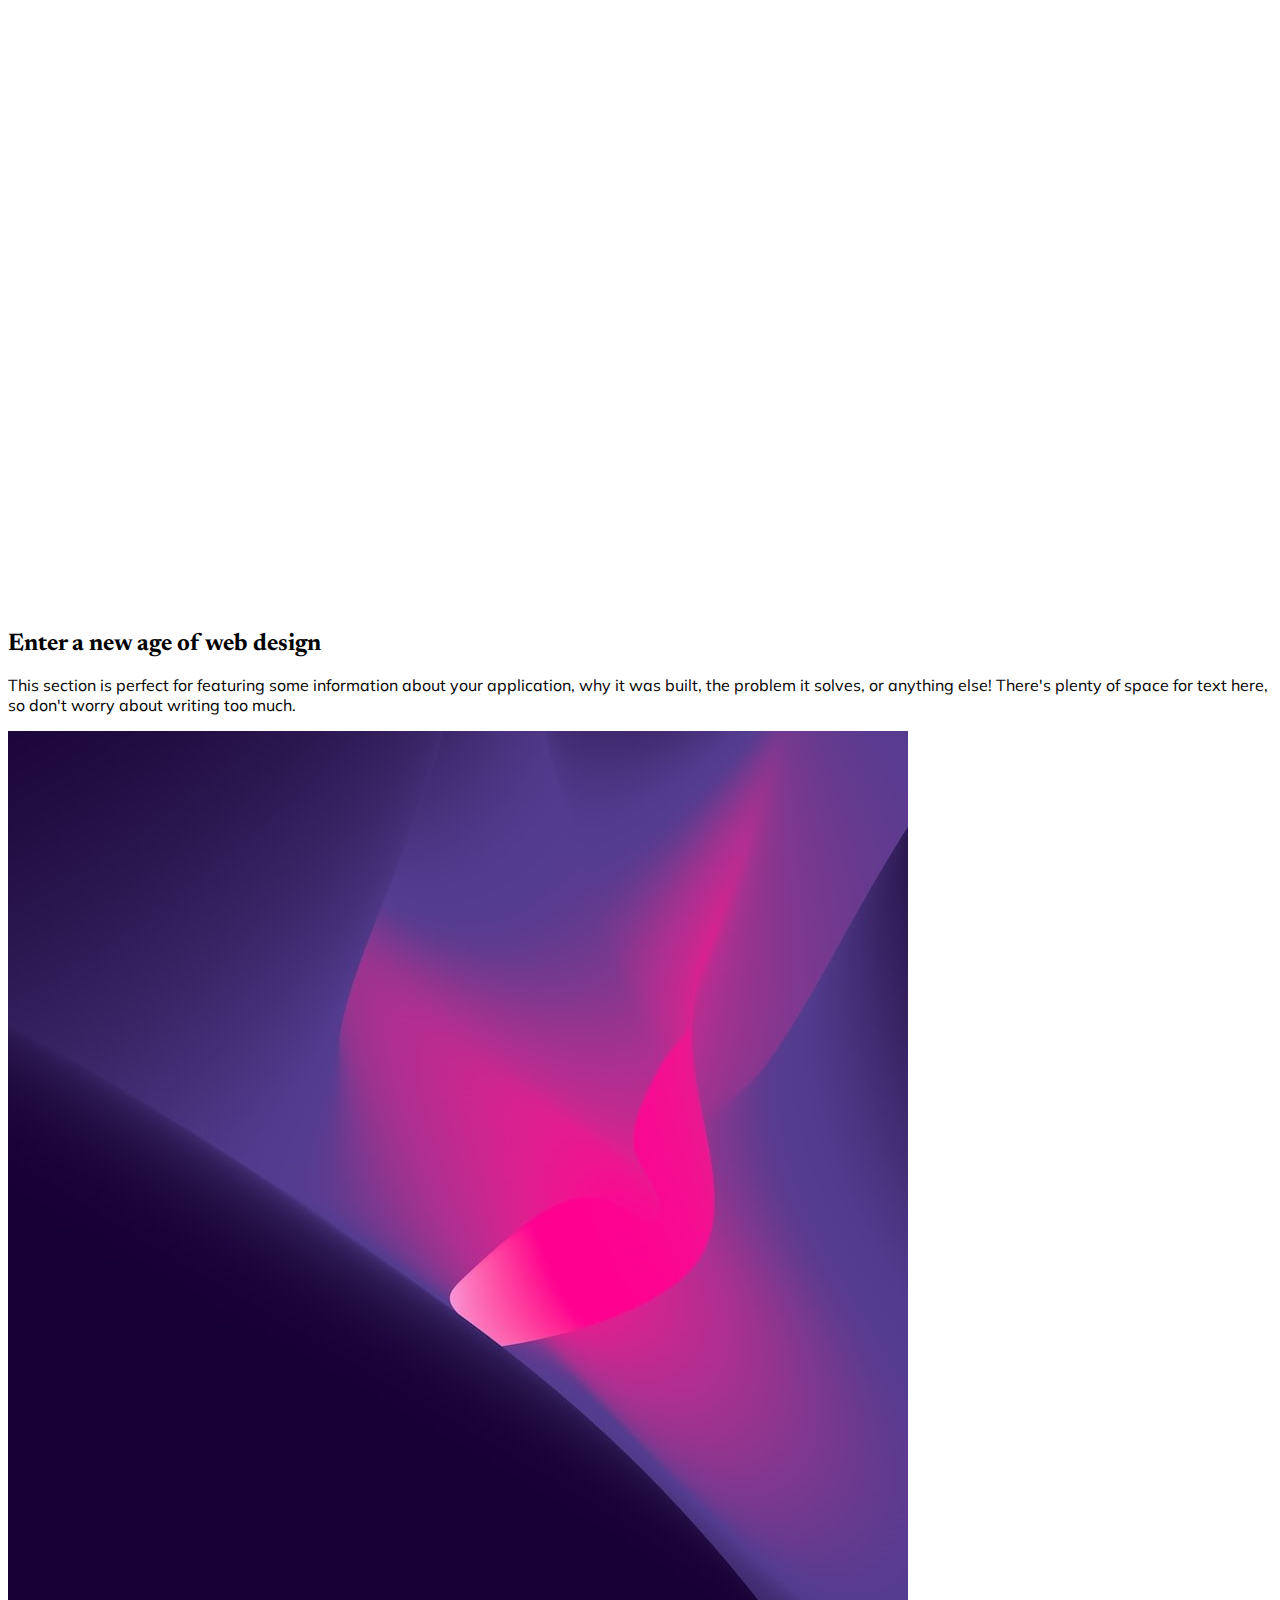
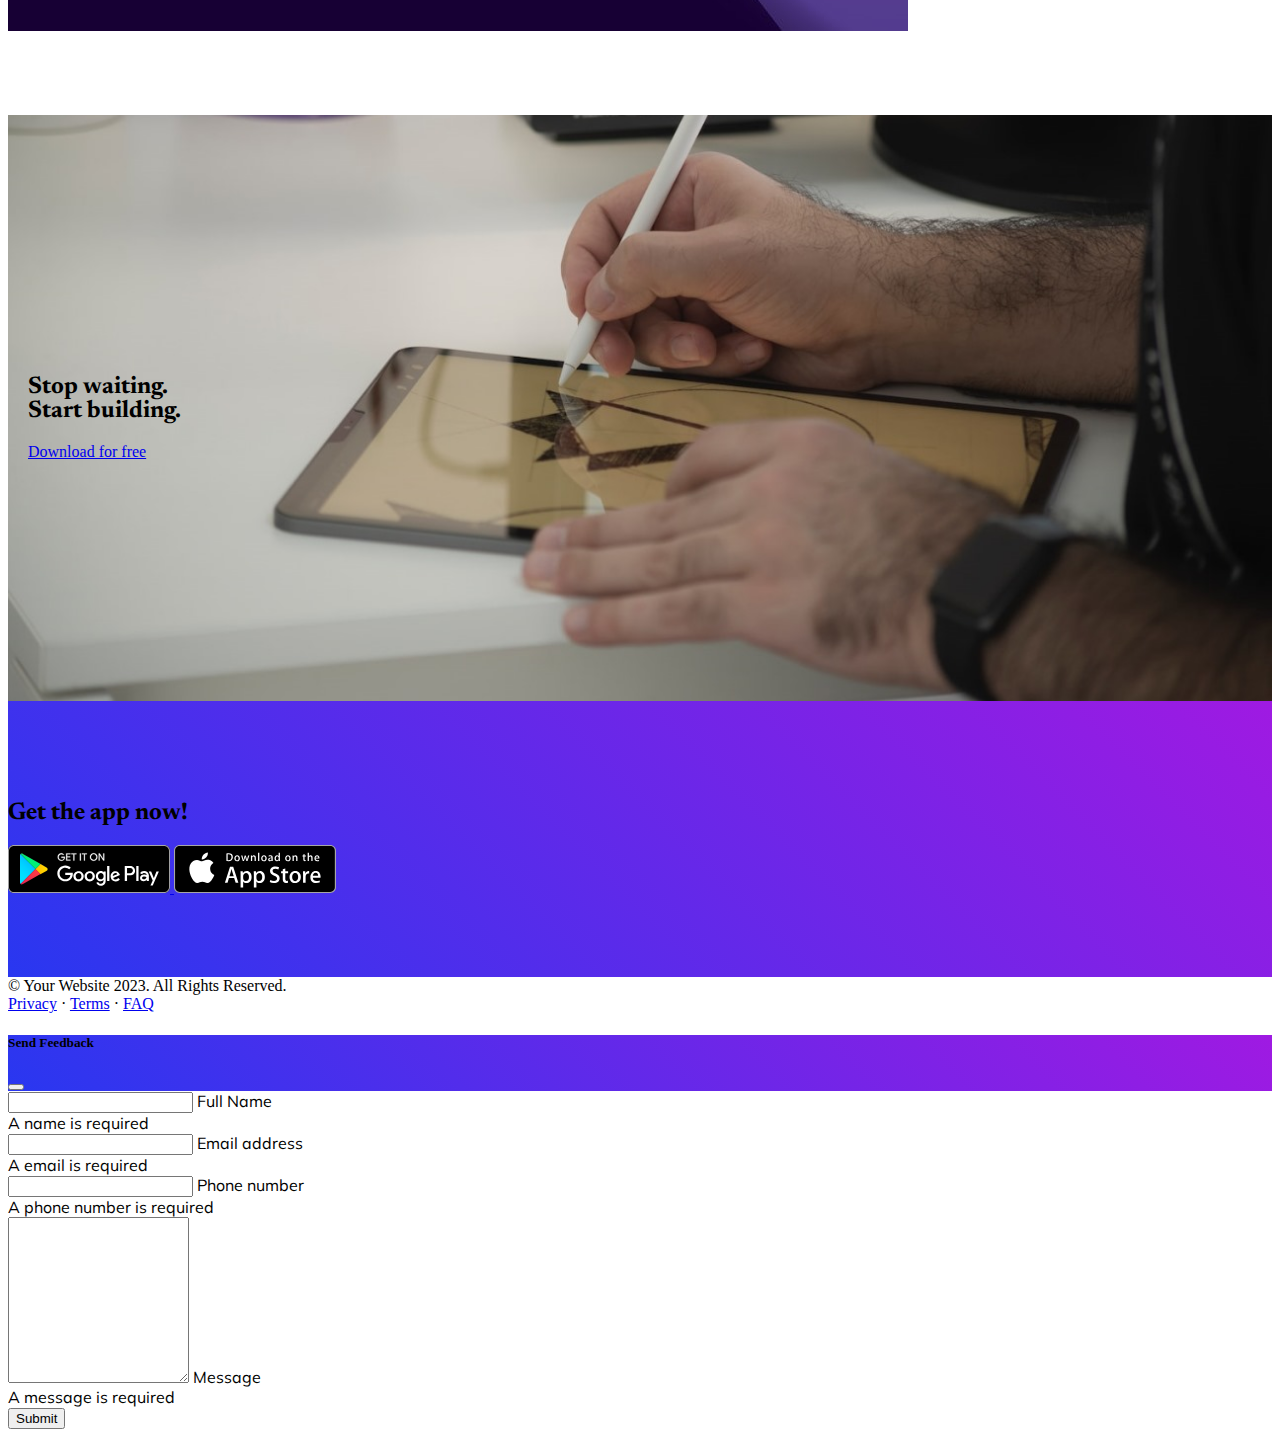
<file: firebase/y/index.html>
<!DOCTYPE html>
<html lang="en">
<head>
    <meta charset="UTF-8">
    <meta name="viewport" content="width=device-width, initial-scale=1.0">
    <title>Document</title>
    <link href="https://cdn.jsdelivr.net/npm/bootstrap@5.0.2/dist/css/bootstrap.min.css" rel="stylesheet" integrity="sha384-EVSTQN3/azprG1Anm3QDgpJLIm9Nao0Yz1ztcQTwFspd3yD65VohhpuuCOmLASjC" crossorigin="anonymous">
    <link href='https://unpkg.com/boxicons@2.1.4/css/boxicons.min.css' rel='stylesheet'>
    <link rel="stylesheet" href="https://cdnjs.cloudflare.com/ajax/libs/font-awesome/6.0.0-beta3/css/all.min.css">
    <link rel="stylesheet" href="style.css">
    <link
      href="https://fonts.googleapis.com/css2?family=Hedvig+Letters+Sans&family=Montserrat:ital,wght@0,200;0,300;0,900;1,100;1,300&family=Newsreader:opsz,wght@6..72,600&family=Roboto:ital,wght@0,100;0,300;0,500;1,100&display=swap"
      rel="stylesheet"
    />
    <link
      href="https://fonts.googleapis.com/css2?family=Hedvig+Letters+Sans&family=Montserrat:ital,wght@0,200;0,300;0,900;1,100;1,300&family=Mulish:wght@300;500&family=Newsreader:opsz,wght@6..72,600&family=Roboto:ital,wght@0,100;0,300;0,500;1,100&display=swap"
      rel="stylesheet"
    />
    <link
      href="https://fonts.googleapis.com/css2?family=Hedvig+Letters+Sans&family=Kanit:wght@500&family=Montserrat:ital,wght@0,200;0,300;0,900;1,100;1,300&family=Mulish:wght@300;500&family=Newsreader:opsz,wght@6..72,600&family=Roboto:ital,wght@0,100;0,300;0,500;1,100&display=swap"
      rel="stylesheet"
    />

    <script src="https://cdn.jsdelivr.net/npm/bootstrap@5.3.3/dist/js/bootstrap.bundle.min.js"></script>    
    <script src="https://cdn.jsdelivr.net/npm/@popperjs/core@2.10.2/dist/umd/popper.min.js"></script>
    <script src="https://cdn.jsdelivr.net/npm/bootstrap@5.0.2/dist/js/bootstrap.bundle.min.js" integrity="sha384-MrcW6ZMFYlzcLA8Nl+NtUVF0sA7MsXsP1UyJoMp4YLEuNSfAP+JcXn/tWtIaxVXM" crossorigin="anonymous"></script>
    <script src="https://stackpath.bootstrapcdn.com/bootstrap/5.1.3/js/bootstrap.min.js"></script>
    
    
</head>
<body>
  <nav class="navbar navbar-expand-lg d-flex navbar-light fixed-top container-fluid position-fixed shadow-sm bg-white fixed-top " style="z-index: 1030;" id="#mainNav">
    <div class="container justify-content-between">
      <a class="navbar-brand fw-bolder text-dark fs-1 ps-lg-3" href="#">Start Bootstrap</a>
      <button class="navbar-toggler border text-dark collapsed " data-bs-toggle="collapse" data-bs-target="#navbarresponsive" aria-controls="navbarresponsive" aria-expanded="false" type="button" style="cursor: pointer; border-color: black;"> Menu
        <i class="bx bx-menu pt-2" style="width: 30px; height: 30px;"></i>
      </button>
      <div class="collapse navbar-collapse " id="navbarresponsive">
        <ul class="navbar-nav ms-auto" >
          <li class="nav-item mx-0 mx-lg-1">
            <a class="nav-link py-3 px-0 px-lg-3 text-dark" href="#features" >Features</a>
          </li>
          <li class="nav-item mx-0 mx-lg-1">
            <a class="nav-link py-3 px-0 px-lg-3 text-dark" href="#download" >Download</a>
          </li>
        </ul>
        <button class="btn btn-primary rounded-pill mb-5 mb-lg-0 px-3" data-bs-target="#sendfeedback" data-bs-toggle="modal">
          <i class="fa-regular fa-comment-dots" id="send2"></i>
          Send Feedback
        </button>
      </div>
    </div>
  </nav>
  <header class="masthead d-flex me-sm-0" >
    <div class="container px-5">
      <div class="row gx-5 align-items-center">
        <div class="col-lg-5">
          <div class="mb-5 mb-lg-0 text-center text-lg-start">
            <h1 class="display-1 lh-1 mb-3 fw-bold" id="show3">Showcase your app beautifully.</h1>
            <p class="lead text-muted mb-5 fw-normal" id="launch3">
              Launch your mobile app landing page faster with this free, open source theme from Start Bootstrap!
            </p>
            <div class="d-flex flex-column flex-lg-row">
              <a class="me-lg-3 mb-4 mb-lg-0" href="#">
                <img class="app-badge" src="image/google-play-badge (1).svg" alt="">
              </a>
              <a href="#">
                <img class="app-badge" src="image/app-store-badge (1).svg" alt="">
              </a>
            </div>
          </div>
        </div>
        <div class="col-lg-7">
          <div class="iphone-div">
            <div class="cir position-absolute ">
              <i class="fa-solid fa-circle fs-3"></i>
            </div>
            <div class="circle bg-gradient-primary-to-secondary position-absolute translate-middle"></div>
            <div class="xma position-absolute">
              <i class="fa-solid fa-xmark fs-3"></i>
            </div>
            <div class=" position-absolute">
              <video class="iphone rounded" src="video/bootstrap vd t-2.mp4" muted="muted" autoplay aria-busy="false" style="top: 1.2%; border-radius: 50%; width: 191px; height: 590px; margin-left: 2px; left: 20px;"></video>
              <img class="position-absolute " src="image/iPhone-Frame-PNG-Photo.png" alt="" height="470px" width="260px" style="left: -14.9%; margin-top:45px; top: 5.6%;">
            </div>
          </div>
        </div>
      </div>
    </div>
  </header>
  <section class="mastname bg-gradient-primary-to-secondary text-center">
    <div class="container px-5">
      <div class="row gx-5 justify-content-center">
        <div class="col-md-8 col-xl-8">
          <div class="h2 fs-1 text-white mb-4" id="show3">
            "An intuitive solution to a common problem that we all face, wrapped up in a single app!"
          </div>
          <img class="img-fluid " src="image/tnw-logo (1)t2.svg" alt="" style="height: 54px;">
        </div>
      </div>
    </div>
  </section>
  <section id="features">
    <div class="container px-5">
      <div class="row gx-5">
        <div class="col-lg-8 order-lg-1 mb-5 mb-lg-0" id="image5">
          <div class="container-fluid px-5">
            <div class="row gx-5">  
              <div class="col-md-6 mb-5">
                <div class="text-center">
                  <i class='mobile bx bx-mobile-alt mb-3'></i>
                  <h3 class="font-alt">Device Mockups</h3>
                  <p class="text-muted mb-0">Ready to use HTML/CSS device mockups, no Photoshop required!</p>
                </div>
              </div>
              <div class="col-md-6 mb-5">
                <div class="text-center">
                  <i class="camera bx bx-camera mb-3"></i>
                  <h3 class="font-alt">Flexible Use</h3>
                  <p class="text-muted mb-0">Put an image, video, animation, or anything else in the screen!</p>
                </div>
              </div>
            </div>
            <div class="row">
              <div class="col-md-6 mb-5 mb-md-0">
                <div class="text-center">
                  <i class='gift bx bx-gift mb-3'></i>
                  <h3 class="font-alt">Free to Use</h3>
                  <p class="text-muted mb-0">As always, this theme is free to download and use for any purpose!</p>
                </div>
              </div>
              <div class="col-md-6">
                <div class="text-center">
                  <i class='check bx bx-badge-check mb-3'></i>
                  <h3 class="font-alt">Open Source</h3>
                    <p class="text-muted mb-0">Since this theme is MIT licensed, you can use it commercially!</p>
                  </div>
                </div>
              </div>
          </div>
          </div> 
        <div class="col-lg-4 order-lg-0" id="phone3">
            <div class="iphoner-div ms-sm-5 me-md-5">
              <div class="circl position-absolute">
                <i class="fa-solid fa-circle"></i>
              </div>
              <div class="circler position-absolute translate-middle"></div>
              <div class="xmark position-absolute">
                <i class="fa-solid fa-xmark"></i>
              </div>
              <div class="position-absolute iphoner">
                <video class="iphone rounded" src="video/bootstrap vd t-2.mp4" muted="muted" autoplay aria-busy="false" style="height: 30rem; margin-top: 20px; width: 210px;"></video>
                <img class="position-absolute " src="image/iPhone-Frame-PNG-Photo.png" alt="" height="522px" width="280px" style="left: -14.6%;margin-top: -10px; top: 5.6%; padding-bottom: 4px;">
              </div>
            </div>
          </div>
      </div>
    </div>
  </section>
  <section class="bg-light">
    <div class="container px-5">
      <div class="row gx-5 justify-content-center justify-content-lg-between align-items-center">
        <div class="col-12 col-lg-5">
          <h2 class="display-4 lh-1 fw-bold mb-4" id="show3">Enter a new age of web design</h2>
          <p class="lead fw-normal text-muted mb-5 mb-lg-0" id="launch3">This section is perfect for featuring some information about your application, 
            why it was built, the problem it solves, or anything else! There's plenty of space for text here, 
            so don't worry about writing too much.</p>
        </div>
        <div class="col-sm-8 col-md-6">
          <div class="px-5 px-sm-0">
            <img class="img-fluid rounded-circle" src="image/Boot-img.jpg" alt="">
          </div>
        </div>
      </div>
    </div>
  </section>
  <section class="cta">
    <div class="cta-d">
      <div class="container px-5">
        <h2 class="display-2 lh-1 mb-4 text-white " id="show3">Stop waiting. <br>
          Start building.</h2>
        <a class="btn btn-outline-light rounded-pill" href="#">
            Download for free
        </a>
      </div>
    </div>
  </section>
  <section class="bg-gradient-primary-to-secondary" id="download">
    <div class="container px-5" id="show3">
      <h2 class="text-center font-alt mb-4 text-white">Get the app now!</h2>
      <div class="d-flex flex-column flex-lg-row justify-content-center align-items-center">
        <a class="me-lg-3 mb-4 mb-lg-0" href="#">
          <img class="app-badge" src="image/google-play-badge (1).svg" alt="">
        </a>
        <a href="#">
          <img class="app-badge" src="image/app-store-badge (1).svg" alt="">
        </a>
      </div>
    </div>
  </section>
  <footer class="bg-black text-center py-5 bg-dark">
    <div class="container px-5">
      <div class="text-white-50 text-muted small">
        <div class="mb-2">© Your Website 2023. All Rights Reserved.</div>
        <a class="btn text-muted" href="#!">Privacy</a>
        <span class="mx-1 text-muted">·</span>
        <a class="btn text-muted" href="#!">Terms</a>
        <span class="mx-1 text-muted">·</span>
        <a class="btn text-muted" href="#!">FAQ</a>
      </div>
    </div>
  </footer>
  <div class="modal" id="sendfeedback">
    <div class="modal-dialog">
      <div class="modal-content">
        <div class="modal-header">
          <h5 class="text-white text-center">Send Feedback</h5>
          <button class="btn-close btn-close-white" data-bs-toggle="modal"></button>
        </div>
        <div class="modal-body" id="launch3">
          <form action="">
            <div class="form-floating mb-3 mt-3">
              <input class="form-control" type="text">
              <label for="text">Full Name</label>
              <div class="invalid-feedback">A name is required</div>
            </div>
            <div class="form-floating mb-3 mt-3">
              <input class="form-control" type="email">
              <label for="email">Email address</label>
              <div class="invalid-feedback" >A email is required</div>
            </div>
            <div class="form-floating mb-3 mt-3">
              <input class="form-control" type="tel">
              <label for="text">Phone number</label>
              <div class="invalid-feedback" data-sb-feedback="">A phone number is required</div>
            </div>
            <div class="form-floating mb-3 mt-3">
              <textarea class="form-control" name="Message" id="" style="height: 160px;"></textarea>
              <label for="Message">Message</label>
              <div class="invalid-feedback" data-sb-feedback="">A message is required</div>
            </div>
            <div class="d-grid align-items-center">
              <button class="btn btn-primary rounded-pill text-center px-5 disabled">Submit</button>
            </div>
          </form>
        </div>
      </div>
    </div>
  </div>
</body>
</html>
</file>
<file: style.css>
.{
    align-items: center;
    justify-content: center;
    background-color: #f8f9fa;
    padding-top: 152px;
    padding-bottom: 180px;
  }
  .text-dark:hover{
    color: #2937f0 !important;
  }
  .nav-item:hover{
    color: #9f1ae2;
  }
  .navbar-brand{
    font-family: "Segoe UI", Tahoma, Geneva, Verdana, sans-serif !important;
  }
  #show3{
    font-family: "Newsreader", -apple-system, BlinkMacSystemFont, "Segoe UI",
    Roboto, "Helvetica Neue", Arial, sans-serif, "Apple Color Emoji",
    "Segoe UI Emoji", "Segoe UI Symbol", "Noto Color Emoji" !important;

  }
  #launch3{
   font-family: "Mulish", -apple-system, BlinkMacSystemFont, Segoe UI, Roboto,
    Helvetica Neue, Arial, sans-serif, Apple Color Emoji, Segoe UI Emoji,
    Segoe UI Symbol, Noto Color Emoji !important;

  }
  #show3{
    font-family: "Newsreader", -apple-system, BlinkMacSystemFont, "Segoe UI",
    Roboto, "Helvetica Neue", Arial, sans-serif, "Apple Color Emoji",
    "Segoe UI Emoji", "Segoe UI Symbol", "Noto Color Emoji" !important;
  }
  section{
    padding-top: 80px;
    padding-bottom: 80px;
  }
  #image5{
    font-family: "Kanit", -apple-system, BlinkMacSystemFont, "Segoe UI", Roboto,
    "Helvetica Neue", Arial, sans-serif, "Apple Color Emoji", "Segoe UI Emoji",
    "Segoe UI Symbol", "Noto Color Emoji" !important;
  }
  #send2{
    font-family: "Montserrat", sans-serif;
  }
  .circle{
    background-color: #8D1FE4;
    height: 350px;
    width: 350px;
    border-radius: 50%;
    justify-content: center;
    top:50%;
    left: 50%;
  }
  .iphone-div{
    margin-bottom: 150px;
    margin-top: 250px; 
    display: flex;
    position: relative;
    justify-content: center;
    align-items: center;
    background-size: cover;
  }
  .cir{
    color: #8D1FE4;
    right: -1%;
    bottom: 250px;
  }
  .xma{
    color: #8D1FE4;
    position: absolute;
    top: 150px;
    left: 5%;
  }

  .iphone{
    height: 500px;
  }

  .mastname{
    background-color: #8D1FE4;
    padding-top: 80px;
    padding-bottom: 80px;
  }
  .iphoner-div{
    display: flex;
    position: relative;
    justify-content: center;
    align-items: center;
    margin-bottom: 450px;
  }
  .circler{
    top: 250px;
    left:20%;
    background-color: #8D1FE4;
    height: 250px;
    width: 250px;
    border-radius: 50%;
  }
  .xmark{
    font-weight: bold;
    font-size: 25px;
    left: 330px;
    top: 0px;
    color: #8D1FE4;
  }
  .circl{
    color: #8D1FE4;
    top: 450px;
    left: -20%;  
  }
  .iphoner{
    left: 10%;
    top:0;
  }
  .bg-gradient-primary-to-secondary {
    background: linear-gradient(45deg, #2937f0, #9f1ae2) !important;
  }
  .mobile,.camera,.gift,.check{
    color: #9f1ae2;
    font-size: 80px;
  }
  .cta{
    padding: 240px 20px;
    background-position: center;
    background-size: cover;
    background-image: url(image/2eca9011-e7f1-4820-9b9d-a2bb14f2e206.jpg);
  }
  .app-badge{
    height: 48px;
  }
  .modal-header{
    background: linear-gradient(45deg, #2937f0, #9f1ae2) !important;
  }
/* @media screen and (min-width:768px an max-width:768px) {
  .iphoner-div{
    margin-left: 160px;
  }
} */
@media screen and (max-width:430px) {
  .circle{
    display: none;
  }
  #phone3{
    margin-left:-15px ;
  }
  .nave{
    width: 320px;
    margin: 0px;
  }
  .cir{
    display: none;
  }
  .xma{
   display: none;
  }
  .circl{
    display: none;
  }
  .xmark{
    display: none;
  }
  .circler{
    display: none;
  }
}
@media screen and (min-width:374px) and (max-width:426px) {
  #phone3{
    margin-left: 19px;
  }
}
@media screen and (min-width:427px) and (max-width:768px) {
  #phone3{
    margin-left: 48px;
  }
  .circler{
    top: 250px;
    left:30%;
    background-color: #8D1FE4;
    height: 300px;
    width: 300px;
    border-radius: 50%;
  }
}
</file>
<file: firebase/public/style.css>
.masthead{
    align-items: center;
    justify-content: center;
    background-color: #f8f9fa;
    padding-top: 152px;
    padding-bottom: 180px;
  }
  .text-dark:hover{
    color: #2937f0 !important;
  }
  .nav-item:hover{
    color: #9f1ae2;
  }
  .navbar-brand{
    font-family: "Segoe UI", Tahoma, Geneva, Verdana, sans-serif !important;
  }
  #show3{
    font-family: "Newsreader", -apple-system, BlinkMacSystemFont, "Segoe UI",
    Roboto, "Helvetica Neue", Arial, sans-serif, "Apple Color Emoji",
    "Segoe UI Emoji", "Segoe UI Symbol", "Noto Color Emoji" !important;

  }
  #launch3{
   font-family: "Mulish", -apple-system, BlinkMacSystemFont, Segoe UI, Roboto,
    Helvetica Neue, Arial, sans-serif, Apple Color Emoji, Segoe UI Emoji,
    Segoe UI Symbol, Noto Color Emoji !important;

  }
  #show3{
    font-family: "Newsreader", -apple-system, BlinkMacSystemFont, "Segoe UI",
    Roboto, "Helvetica Neue", Arial, sans-serif, "Apple Color Emoji",
    "Segoe UI Emoji", "Segoe UI Symbol", "Noto Color Emoji" !important;
  }
  section{
    padding-top: 80px;
    padding-bottom: 80px;
  }
  #image5{
    font-family: "Kanit", -apple-system, BlinkMacSystemFont, "Segoe UI", Roboto,
    "Helvetica Neue", Arial, sans-serif, "Apple Color Emoji", "Segoe UI Emoji",
    "Segoe UI Symbol", "Noto Color Emoji" !important;
  }
  #send2{
    font-family: "Montserrat", sans-serif;
  }
  .circle{
    background-color: #8D1FE4;
    height: 350px;
    width: 350px;
    border-radius: 50%;
    justify-content: center;
    top:50%;
    left: 50%;
  }
  .iphone-div{
    margin-bottom: 150px;
    margin-top: 250px; 
    display: flex;
    position: relative;
    justify-content: center;
    align-items: center;
    background-size: cover;
  }
  .cir{
    color: #8D1FE4;
    right: -5%;
    bottom: 250px;
  }
  .xma{
    color: #8D1FE4;
    position: absolute;
    top: 150px;
    left: -5%;
  }

  .iphone{
    height: 500px;
  }

  .mastname{
    background-color: #8D1FE4;
    padding-top: 80px;
    padding-bottom: 80px;
  }
  .iphoner-div{
    display: flex;
    position: relative;
    justify-content: center;
    align-items: center;
    margin-bottom: 450px;
  }
  .circler{
    top: 250px;
    left:20%;
    background-color: #8D1FE4;
    height: 250px;
    width: 250px;
    border-radius: 50%;
  }
  .xmark{
    font-weight: bold;
    font-size: 25px;
    left: 330px;
    top: 0px;
    color: #8D1FE4;
  }
  .circl{
    color: #8D1FE4;
    top: 450px;
    left: -20%;  
  }
  .iphoner{
    left: 10%;
    top:0;
  }
  .bg-gradient-primary-to-secondary {
    background: linear-gradient(45deg, #2937f0, #9f1ae2) !important;
  }
  .mobile,.camera,.gift,.check{
    color: #9f1ae2;
    font-size: 80px;
  }
  .cta{
    padding: 240px 20px;
    background-position: center;
    background-size: cover;
    background-image: url(image/2eca9011-e7f1-4820-9b9d-a2bb14f2e206.jpg);
  }
  .app-badge{
    height: 48px;
  }
  .modal-header{
    background: linear-gradient(45deg, #2937f0, #9f1ae2) !important;
  }
/* @media screen and (min-width:768px an max-width:768px) {
  .iphoner-div{
    margin-left: 160px;
  }
} */
@media screen and (max-width:430px) {
  .circle{
    display: none;
  }
  .nave{
    width: 320px;
    margin: 0px;
  }
  .cir{
    display: none;
  }
  .xma{
   display: none;
  }
  .circl{
    display: none;
  }
  .xmark{
    display: none;
  }
  .circler{
    display: none;
  }
}
</file>
<file: firebase/y/style.css>
.masthead{
    align-items: center;
    justify-content: center;
    background-color: #f8f9fa;
    padding-top: 152px;
    padding-bottom: 180px;
  }
  .text-dark:hover{
    color: #2937f0 !important;
  }
  .nav-item:hover{
    color: #9f1ae2;
  }
  .navbar-brand{
    font-family: "Segoe UI", Tahoma, Geneva, Verdana, sans-serif !important;
  }
  #show3{
    font-family: "Newsreader", -apple-system, BlinkMacSystemFont, "Segoe UI",
    Roboto, "Helvetica Neue", Arial, sans-serif, "Apple Color Emoji",
    "Segoe UI Emoji", "Segoe UI Symbol", "Noto Color Emoji" !important;

  }
  #launch3{
   font-family: "Mulish", -apple-system, BlinkMacSystemFont, Segoe UI, Roboto,
    Helvetica Neue, Arial, sans-serif, Apple Color Emoji, Segoe UI Emoji,
    Segoe UI Symbol, Noto Color Emoji !important;

  }
  #show3{
    font-family: "Newsreader", -apple-system, BlinkMacSystemFont, "Segoe UI",
    Roboto, "Helvetica Neue", Arial, sans-serif, "Apple Color Emoji",
    "Segoe UI Emoji", "Segoe UI Symbol", "Noto Color Emoji" !important;
  }
  section{
    padding-top: 80px;
    padding-bottom: 80px;
  }
  #image5{
    font-family: "Kanit", -apple-system, BlinkMacSystemFont, "Segoe UI", Roboto,
    "Helvetica Neue", Arial, sans-serif, "Apple Color Emoji", "Segoe UI Emoji",
    "Segoe UI Symbol", "Noto Color Emoji" !important;
  }
  #send2{
    font-family: "Montserrat", sans-serif;
  }
  .circle{
    background-color: #8D1FE4;
    height: 350px;
    width: 350px;
    border-radius: 50%;
    justify-content: center;
    top:50%;
    left: 50%;
  }
  .iphone-div{
    margin-bottom: 150px;
    margin-top: 250px; 
    display: flex;
    position: relative;
    justify-content: center;
    align-items: center;
    background-size: cover;
  }
  .cir{
    color: #8D1FE4;
    right: -1%;
    bottom: 250px;
  }
  .xma{
    color: #8D1FE4;
    position: absolute;
    top: 150px;
    left: 5%;
  }

  .iphone{
    height: 500px;
  }

  .mastname{
    background-color: #8D1FE4;
    padding-top: 80px;
    padding-bottom: 80px;
  }
  .iphoner-div{
    display: flex;
    position: relative;
    justify-content: center;
    align-items: center;
    margin-bottom: 450px;
  }
  .circler{
    top: 250px;
    left:20%;
    background-color: #8D1FE4;
    height: 250px;
    width: 250px;
    border-radius: 50%;
  }
  .xmark{
    font-weight: bold;
    font-size: 25px;
    left: 330px;
    top: 0px;
    color: #8D1FE4;
  }
  .circl{
    color: #8D1FE4;
    top: 450px;
    left: -20%;  
  }
  .iphoner{
    left: 10%;
    top:0;
  }
  .bg-gradient-primary-to-secondary {
    background: linear-gradient(45deg, #2937f0, #9f1ae2) !important;
  }
  .mobile,.camera,.gift,.check{
    color: #9f1ae2;
    font-size: 80px;
  }
  .cta{
    padding: 240px 20px;
    background-position: center;
    background-size: cover;
    background-image: url(image/2eca9011-e7f1-4820-9b9d-a2bb14f2e206.jpg);
  }
  .app-badge{
    height: 48px;
  }
  .modal-header{
    background: linear-gradient(45deg, #2937f0, #9f1ae2) !important;
  }
/* @media screen and (min-width:768px an max-width:768px) {
  .iphoner-div{
    margin-left: 160px;
  }
} */
@media screen and (max-width:430px) {
  .circle{
    display: none;
  }
  #phone3{
    margin-left:-15px ;
  }
  .nave{
    width: 320px;
    margin: 0px;
  }
  .cir{
    display: none;
  }
  .xma{
   display: none;
  }
  .circl{
    display: none;
  }
  .xmark{
    display: none;
  }
  .circler{
    display: none;
  }
}
@media screen and (min-width:374px) and (max-width:426px) {
  #phone3{
    margin-left: 19px;
  }
}
@media screen and (min-width:427px) and (max-width:768px) {
  #phone3{
    margin-left: 48px;
  }
  .circler{
    top: 250px;
    left:30%;
    background-color: #8D1FE4;
    height: 300px;
    width: 300px;
    border-radius: 50%;
  }
}
</file>
